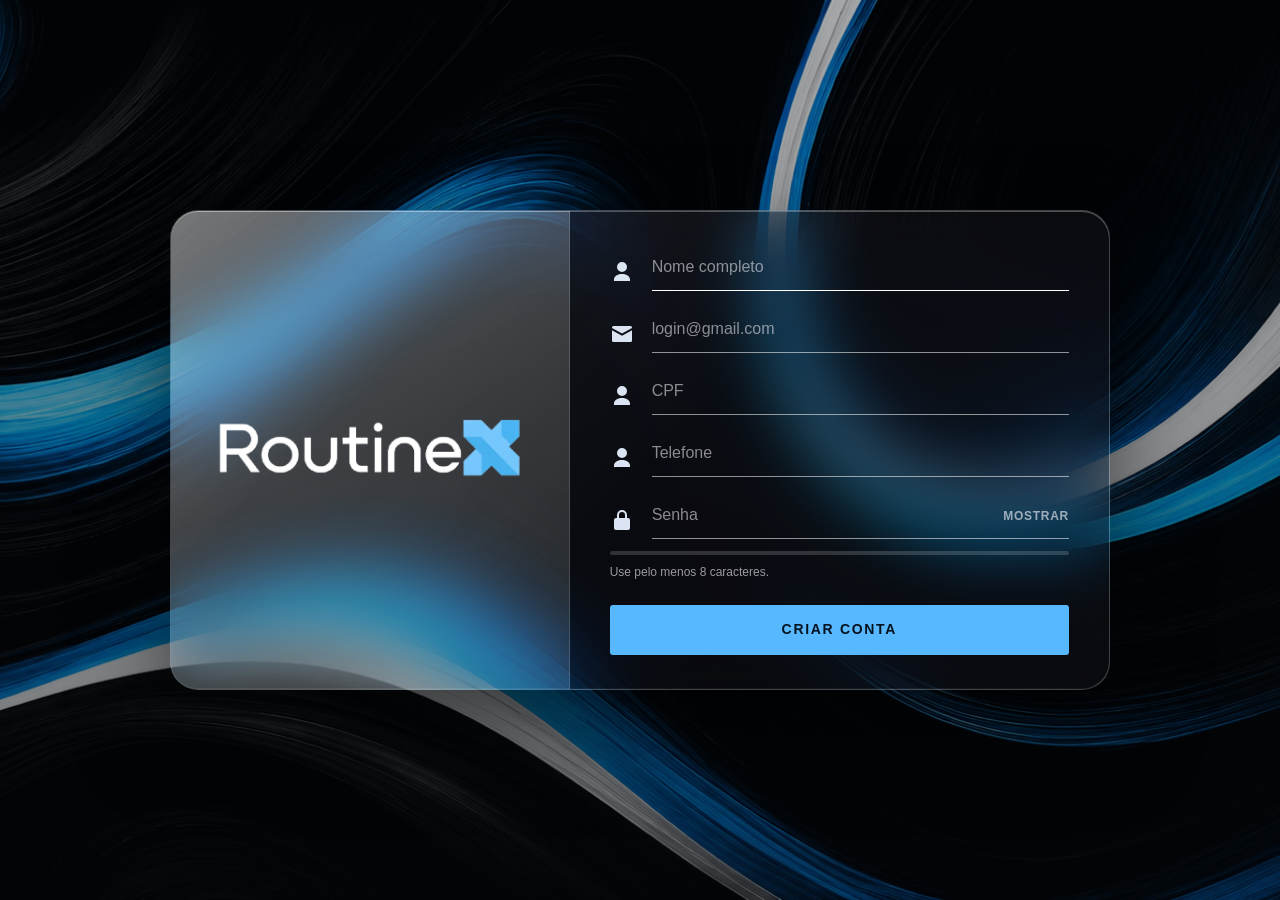
<file: index.html>
<!doctype html>
<html lang="pt-BR" data-theme="dark">
  <head>
    <meta charset="UTF-8" />
    <meta name="viewport" content="width=device-width, initial-scale=1" />
    <meta name="color-scheme" content="dark" />
    <meta name="theme-color" content="#0B0D0C" />
    <meta
      name="description"
      content="RoutineX — sua rotina, tarefas e calendário em um só lugar."
    />
    <title>Dashboard · RoutineX</title>

    <!-- Ícone da aba do navegador. -->
    <link rel="icon" type="image/png" href="./assets/images/LogoNav.png" />
    <link rel="apple-touch-icon" href="./assets/images/LogoNav.png" />

    <!-- Aplica o tema salvo antes da primeira pintura (evita o flash claro). -->
    <script>
      try {
        var read = function (key) {
          return JSON.parse(
            localStorage.getItem("routinex:v2:" + key) ||
              localStorage.getItem("nexora:v2:" + key) ||
              "null"
          );
        };
        var session = read("session");
        var slot = session && session.userId ? session.userId : "guest";
        var saved = read("u:" + slot);
        var theme = (saved && saved.settings && saved.settings.theme) || "dark";
        if (theme === "system") {
          theme = matchMedia("(prefers-color-scheme: light)").matches ? "light" : "dark";
        }
        document.documentElement.dataset.theme = theme;
        document.documentElement.style.colorScheme = theme;
      } catch (error) {
        /* localStorage bloqueado: segue com o tema padrão do HTML. */
      }
    </script>

    <link rel="stylesheet" href="./css/global.css" />
    <link rel="stylesheet" href="./css/layout.css" />
    <link rel="stylesheet" href="./css/components.css" />
    <link rel="stylesheet" href="./css/dashboard.css" />
    <link rel="stylesheet" href="./css/responsive.css" />
  </head>

  <body data-page="dashboard" data-root="./">
    <a class="skip-link" href="#main">Pular para o conteúdo</a>

    <div class="app">
      <!-- sidebar montada por js/ui/shell.js -->
      <div id="shell-sidebar"></div>

      <div class="app__main">
        <!-- topbar montada por js/ui/shell.js -->
        <div id="shell-topbar"></div>

        <main id="main" class="content">
          <!-- Um cartão só envolve a tela inteira: saudação, resumo e grade
               alinham dentro dele, em vez de flutuarem soltos. -->
          <section class="page-panel dash-panel">
          <!-- ===== Saudação + relógio ===== -->
          <section class="hero" aria-labelledby="hero-greeting">
            <div>
              <h1 class="hero__greeting" id="hero-greeting" data-greeting>
                Olá
              </h1>
              <p class="hero__date" data-date>Carregando a data…</p>
            </div>

            <div>
              <p class="clock num" data-clock aria-live="off">--:--</p>
              <p class="eyebrow clock__label">Horário local</p>
            </div>
          </section>

          <!-- ===== Resumo do dia (vinha da antiga tela "Hoje") ===== -->
          <section class="dash-stats" aria-label="Resumo de hoje">
            <div class="dash-stat">
              <p class="dash-stat__label">Atividades</p>
              <p class="dash-stat__value num" data-stat="total">0</p>
            </div>
            <div class="dash-stat">
              <p class="dash-stat__label">Concluídos</p>
              <p class="dash-stat__value num" data-stat="done">0</p>
            </div>
            <div class="dash-stat">
              <p class="dash-stat__label">Tempo planejado</p>
              <p class="dash-stat__value num" data-stat="planned">0h</p>
            </div>
            <div class="dash-stat">
              <p class="dash-stat__label">Conclusão</p>
              <p class="dash-stat__value num" data-stat="rate">0%</p>
            </div>
          </section>

          <!-- ===== Grade principal ===== -->
          <div class="dash">
            <!-- A seguir: agora / próxima atividade -->
            <section
              class="focus-card dash__cell dash__cell--focus"
              data-state="empty"
              id="focus-card"
              aria-labelledby="focus-label"
            >
              <div class="focus-card__head">
                <p class="eyebrow" id="focus-label">A seguir</p>
              </div>

              <div class="empty" data-empty="focus">
                <span class="empty__icon" aria-hidden="true">
                  <svg
                    viewBox="0 0 24 24"
                    fill="none"
                    stroke="currentColor"
                    stroke-width="1.6"
                    stroke-linecap="round"
                  >
                    <circle cx="12" cy="12" r="9" />
                    <path d="M12 7v5l3 2" />
                  </svg>
                </span>
                <p class="empty__title">Nada programado ainda</p>
                <p class="empty__text">
                  Assim que existir uma atividade, ela aparece aqui com o tempo
                  restante e o progresso ao vivo.
                </p>
              </div>
            </section>

            <!-- Progresso do dia, com a rosca no centro da tela -->
            <section
              class="card dash__cell dash__cell--progress day-progress"
              aria-labelledby="progress-label"
            >
              <div class="card__head">
                <p class="eyebrow" id="progress-label">Progresso do dia</p>
              </div>

              <div class="day-progress__chart" id="day-donut"></div>

              <p class="day-progress__caption" data-progress-caption>
                Nenhuma atividade programada para hoje
              </p>

              <div class="stat-row">
                <div class="stat">
                  <p class="stat__value" data-stat="pending">0</p>
                  <p class="stat__label">Em aberto</p>
                </div>
                <div class="stat">
                  <p class="stat__value" data-stat="streak">0 dias</p>
                  <p class="stat__label">Sequência atual</p>
                </div>
              </div>
            </section>

            <!-- Bloco de notas -->
            <section
              class="card dash__cell dash__cell--notes notes-card"
              aria-labelledby="notes-label"
            >
              <div class="card__head">
                <p class="eyebrow" id="notes-label">Anotações</p>
                <span class="notes-card__status" data-notes-status role="status"
                ></span>
              </div>

              <textarea
                class="textarea notes-card__field"
                id="dash-notes"
                data-notes
                aria-labelledby="notes-label"
                placeholder="Um lembrete, uma ideia solta, o que não pode escapar hoje…"
              ></textarea>
            </section>

            <!-- Agenda do dia -->
            <section
              class="card dash__cell dash__cell--agenda"
              aria-labelledby="agenda-label"
            >
              <div class="card__head">
                <p class="eyebrow" id="agenda-label">Agenda de hoje</p>
                <a class="btn btn--quiet btn--sm" href="./pages/calendar.html?view=day"
                  >Ver no calendário</a
                >
              </div>

              <div class="timeline" id="day-timeline">
                <div class="empty" data-empty="agenda">
                  <span class="empty__icon" aria-hidden="true">
                    <svg
                      viewBox="0 0 24 24"
                      fill="none"
                      stroke="currentColor"
                      stroke-width="1.6"
                      stroke-linecap="round"
                    >
                      <rect x="3" y="5" width="18" height="16" rx="3" />
                      <path d="M3 10h18M8 3v4M16 3v4" />
                    </svg>
                  </span>
                  <p class="empty__title">Nenhuma atividade hoje</p>
                  <p class="empty__text">
                    Organize seu dia criando a primeira atividade.
                  </p>
                  <button
                    class="btn btn--primary"
                    type="button"
                    data-action="new-activity"
                  >
                    Nova atividade
                  </button>
                </div>
              </div>
            </section>

            <!-- Tarefas pendentes -->
            <section
              class="card dash__cell dash__cell--tasks"
              aria-labelledby="tasks-label"
            >
              <div class="card__head">
                <p class="eyebrow" id="tasks-label">Tarefas pendentes</p>
                <a class="btn btn--quiet btn--sm" href="./pages/tasks.html"
                  >Ver todas</a
                >
              </div>

              <div id="dash-tasks">
                <div class="empty" data-empty="tasks">
                  <span class="empty__icon" aria-hidden="true">
                    <svg
                      viewBox="0 0 24 24"
                      fill="none"
                      stroke="currentColor"
                      stroke-width="1.6"
                      stroke-linecap="round"
                      stroke-linejoin="round"
                    >
                      <path d="M4 7l2.5 2.5L11 5" />
                      <path d="M4 17l2.5 2.5L11 15" />
                      <path d="M14 8h6M14 18h6" />
                    </svg>
                  </span>
                  <p class="empty__title">Lista limpa</p>
                  <p class="empty__text">
                    Suas tarefas em aberto aparecem aqui, das mais urgentes para
                    as menos urgentes.
                  </p>
                </div>
              </div>
            </section>
          </div>
          </section>
        </main>
      </div>
    </div>

    <div
      id="toast-region"
      class="toasts"
      role="status"
      aria-live="polite"
    ></div>

    <script type="module" src="./js/app.js"></script>
  </body>
</html>
</file>
<file: css/global.css>
/* =========================================================
   RoutineX — global.css
   Tokens de design, reset e componentes de base
   ========================================================= */

:root {
  color-scheme: dark;

  /* Superfícies */
  --bg: #0b0d0c;
  --surface: #111412;
  --surface-2: #171a18;
  --surface-3: #1d211e;
  --border: #242925;
  --border-strong: #313730;

  /* Texto */
  --text: #f5f7f5;
  --text-2: #929892;
  --text-3: #6a706a;

  /* Acento — azul claro. Toda a interface puxa daqui: mudar estes
     cinco valores muda a cor do sistema inteiro. */
  --accent: #57b8ff;
  --accent-dark: #2e9bea;
  --accent-ink: #04131f;
  --accent-soft: rgba(87, 184, 255, 0.12);
  --accent-line: rgba(87, 184, 255, 0.32);
  --accent-rgb: 87, 184, 255;

  /* Semânticos */
  --danger: #ff5f57;
  --danger-soft: rgba(255, 95, 87, 0.12);
  --warning: #ffc24b;
  --info: #8ab4f8;

  /* Cores de categoria (paleta padrão) */
  --c-green: #b6f000;
  --c-blue: #59a5ff;
  --c-purple: #a78bfa;
  --c-yellow: #ffc24b;
  --c-red: #ff5f57;
  --c-orange: #ff9d47;
  --c-pink: #f472b6;
  --c-cyan: #38d9d9;

  /* Raios */
  --r-xs: 6px;
  --r-sm: 10px;
  --r-md: 14px;
  --r-lg: 18px;
  --r-full: 999px;

  /* Espaçamento */
  --sp-1: 4px;
  --sp-2: 8px;
  --sp-3: 12px;
  --sp-4: 16px;
  --sp-5: 20px;
  --sp-6: 24px;
  --sp-7: 32px;
  --sp-8: 40px;
  --sp-9: 56px;

  /* Superfícies compostas */
  --topbar-bg: rgba(11, 13, 12, 0.82);
  --surface-sunken: rgba(0, 0, 0, 0.18);
  --scrim: rgba(0, 0, 0, 0.6);

  /* Layout */
  --sidebar-w: 252px;
  --topbar-h: 88px;
  --topbar-control-h: 40px;
  --tabbar-h: 58px;
  --content-max: 1200px;

  /* Elevação */
  --shadow-1: 0 1px 2px rgba(0, 0, 0, 0.4);
  --shadow-2: 0 24px 48px -24px rgba(0, 0, 0, 0.8);

  /* Movimento */
  --t-fast: 120ms cubic-bezier(0.4, 0, 0.2, 1);
  --t: 180ms cubic-bezier(0.4, 0, 0.2, 1);

  /* Tipografia */
  --font-sans: "Inter", -apple-system, BlinkMacSystemFont, "Segoe UI", Roboto,
    "Helvetica Neue", Arial, sans-serif;
  --font-mono: ui-monospace, "SF Mono", "JetBrains Mono", "Roboto Mono", Menlo,
    Consolas, monospace;
}

/* ---------- Tema claro ----------
   O tema fica em <html data-theme="light|dark">. A opção "system"
   das Configurações resolve para um dos dois antes de pintar a tela,
   então aqui só existem dois conjuntos de tokens.
*/

:root[data-theme="light"] {
  color-scheme: light;

  --bg: #f6f7f5;
  --surface: #ffffff;
  --surface-2: #f2f4f0;
  --surface-3: #e8ebe4;
  --border: #e0e4dc;
  --border-strong: #cbd1c4;

  --text: #14171a;
  --text-2: #5a6159;
  --text-3: #858c83;

  --accent: #1a86d9;
  --accent-dark: #136aad;
  --accent-ink: #ffffff;
  --accent-soft: rgba(26, 134, 217, 0.12);
  --accent-line: rgba(26, 134, 217, 0.42);
  --accent-rgb: 26, 134, 217;

  --danger: #d93a30;
  --danger-soft: rgba(217, 58, 48, 0.12);
  --warning: #b57500;
  --info: #2b6fd4;

  --c-green: #6f9400;
  --c-blue: #2b6fd4;
  --c-purple: #7c5cf0;
  --c-yellow: #b57500;
  --c-red: #d93a30;
  --c-orange: #cc6a10;
  --c-pink: #d2418c;
  --c-cyan: #0f8f8f;

  --topbar-bg: rgba(246, 247, 245, 0.86);
  --surface-sunken: rgba(0, 0, 0, 0.035);
  --scrim: rgba(20, 23, 26, 0.42);

  --shadow-1: 0 1px 2px rgba(20, 23, 26, 0.08);
  --shadow-2: 0 24px 48px -24px rgba(20, 23, 26, 0.28);
}

/* ---------- Reset ---------- */

/* Um componente com display próprio (grid, flex…) vence o `display: none`
   que o navegador dá ao atributo `hidden`. Sem esta regra, esconder algo
   pelo HTML simplesmente não funciona — já custou uma barra de erro vazia
   e um ícone de relógio aparecendo por cima da logo. */
[hidden] {
  display: none !important;
}

*,
*::before,
*::after {
  box-sizing: border-box;
}

* {
  margin: 0;
  padding: 0;
}

html {
  -webkit-text-size-adjust: 100%;
}

body {
  min-height: 100vh;
  background: var(--bg);
  color: var(--text);
  font-family: var(--font-sans);
  font-size: 15px;
  line-height: 1.55;
  font-feature-settings: "cv11", "ss01";
  -webkit-font-smoothing: antialiased;
  text-rendering: optimizeLegibility;
}

img,
svg {
  display: block;
  max-width: 100%;
}

button,
input,
select,
textarea {
  font: inherit;
  color: inherit;
}

button {
  background: none;
  border: none;
  cursor: pointer;
}

a {
  color: inherit;
  text-decoration: none;
}

ul,
ol {
  list-style: none;
}

/* ---------- Tipografia ---------- */

h1,
h2,
h3,
h4 {
  font-weight: 600;
  line-height: 1.2;
  letter-spacing: -0.02em;
}

h1 {
  font-size: 1.75rem;
}
h2 {
  font-size: 1.25rem;
}
h3 {
  font-size: 1rem;
}

.eyebrow {
  font-size: 0.6875rem;
  font-weight: 600;
  letter-spacing: 0.14em;
  text-transform: uppercase;
  color: var(--text-3);
}

.muted {
  color: var(--text-2);
}

.num {
  font-family: var(--font-mono);
  font-variant-numeric: tabular-nums;
  letter-spacing: -0.02em;
}

/* ---------- Acessibilidade ---------- */

:focus-visible {
  outline: 2px solid var(--accent);
  outline-offset: 2px;
  border-radius: var(--r-xs);
}

.skip-link {
  position: absolute;
  top: var(--sp-3);
  left: var(--sp-3);
  z-index: 200;
  padding: var(--sp-2) var(--sp-4);
  border-radius: var(--r-sm);
  background: var(--accent);
  color: var(--accent-ink);
  font-weight: 600;
  transform: translateY(-200%);
  transition: transform var(--t);
}

.skip-link:focus {
  transform: translateY(0);
}

.sr-only {
  position: absolute;
  width: 1px;
  height: 1px;
  padding: 0;
  overflow: hidden;
  clip: rect(0, 0, 0, 0);
  white-space: nowrap;
  border: 0;
}

@media (prefers-reduced-motion: reduce) {
  *,
  *::before,
  *::after {
    animation-duration: 0.01ms !important;
    animation-iteration-count: 1 !important;
    transition-duration: 0.01ms !important;
    scroll-behavior: auto !important;
  }
}

/* ---------- Scrollbar ---------- */

* {
  scrollbar-width: thin;
  scrollbar-color: var(--border-strong) transparent;
}

*::-webkit-scrollbar {
  width: 10px;
  height: 10px;
}

*::-webkit-scrollbar-thumb {
  background: var(--border-strong);
  border: 3px solid transparent;
  border-radius: var(--r-full);
  background-clip: content-box;
}

*::-webkit-scrollbar-thumb:hover {
  background: #3d443c;
  background-clip: content-box;
}

/* ---------- Card ---------- */

.card {
  background: var(--surface);
  border: 1px solid var(--border);
  border-radius: var(--r-md);
  padding: var(--sp-5);
}

.card--flush {
  padding: 0;
  overflow: hidden;
}

/* Painel de página: um cartão só envolvendo a tela inteira, em vez de
   vários cartões soltos — usado quando o conteúdo já forma sua própria
   grade interna (dashboard, estatísticas). Sem padding próprio: quem
   usa define o respiro conforme a grade de dentro. */
.page-panel {
  background: var(--surface);
  border: 1px solid var(--border);
  border-radius: var(--r-lg);
}

.card__head {
  display: flex;
  align-items: center;
  justify-content: space-between;
  gap: var(--sp-3);
  margin-bottom: var(--sp-4);
}

/* ---------- Botões ---------- */

.btn {
  display: inline-flex;
  align-items: center;
  justify-content: center;
  gap: var(--sp-2);
  height: 38px;
  padding: 0 var(--sp-4);
  border: 1px solid transparent;
  border-radius: var(--r-sm);
  font-size: 0.875rem;
  font-weight: 550;
  white-space: nowrap;
  transition: background var(--t-fast), border-color var(--t-fast),
    color var(--t-fast), transform var(--t-fast);
}

.btn:active {
  transform: translateY(1px);
}

.btn svg {
  width: 16px;
  height: 16px;
  flex: none;
}

.btn--primary {
  background: var(--accent);
  color: var(--accent-ink);
  font-weight: 600;
}

.btn--primary:hover {
  background: var(--accent-dark);
}

.btn--ghost {
  background: var(--surface-2);
  border-color: var(--border);
  color: var(--text);
}

.btn--ghost:hover {
  background: var(--surface-3);
  border-color: var(--border-strong);
}

.btn--quiet {
  color: var(--text-2);
}

.btn--quiet:hover {
  background: var(--surface-2);
  color: var(--text);
}

.btn--danger {
  background: var(--danger-soft);
  color: var(--danger);
}

.btn--danger:hover {
  background: rgba(255, 95, 87, 0.2);
}

.btn--icon {
  width: 38px;
  padding: 0;
}

.btn--sm {
  height: 32px;
  padding: 0 var(--sp-3);
  font-size: 0.8125rem;
}

/* ---------- Formulários ---------- */

.field {
  display: flex;
  flex-direction: column;
  gap: var(--sp-2);
}

.field > label {
  font-size: 0.8125rem;
  font-weight: 500;
  color: var(--text-2);
}

.input,
.select,
.textarea {
  width: 100%;
  min-height: 40px;
  padding: var(--sp-2) var(--sp-3);
  background: var(--surface-2);
  border: 1px solid var(--border);
  border-radius: var(--r-sm);
  color: var(--text);
  font-size: 0.9375rem;
  transition: border-color var(--t-fast), background var(--t-fast);
}

.input::placeholder,
.textarea::placeholder {
  color: var(--text-3);
}

.input:hover,
.select:hover,
.textarea:hover {
  border-color: var(--border-strong);
}

.input:focus,
.select:focus,
.textarea:focus {
  outline: none;
  border-color: var(--accent-line);
  background: var(--surface-3);
}

.textarea {
  min-height: 88px;
  resize: vertical;
}

.select {
  appearance: none;
  padding-right: var(--sp-7);
  background-image: linear-gradient(45deg, transparent 50%, var(--text-2) 50%),
    linear-gradient(135deg, var(--text-2) 50%, transparent 50%);
  background-position: calc(100% - 18px) 18px, calc(100% - 13px) 18px;
  background-size: 5px 5px, 5px 5px;
  background-repeat: no-repeat;
}

/* A lista que o navegador abre é desenhada pelo sistema, e ela herda o
   fundo do <select>. Onde esse fundo é transparente, o sistema cai no
   branco padrão e a letra clara some. Por isso a opção declara as duas
   cores por conta própria. */
.select option,
.select optgroup {
  background-color: var(--surface-2);
  color: var(--text);
}

/* ---------- Chips e badges ---------- */

.chip {
  display: inline-flex;
  align-items: center;
  gap: var(--sp-2);
  height: 30px;
  padding: 0 var(--sp-3);
  background: var(--surface-2);
  border: 1px solid var(--border);
  border-radius: var(--r-full);
  font-size: 0.8125rem;
  color: var(--text-2);
  transition: background var(--t-fast), color var(--t-fast),
    border-color var(--t-fast);
}

.chip:hover {
  color: var(--text);
  border-color: var(--border-strong);
}

.chip[aria-pressed="true"],
.chip.is-active {
  background: var(--accent-soft);
  border-color: var(--accent-line);
  color: var(--accent);
}

.dot {
  width: 8px;
  height: 8px;
  flex: none;
  border-radius: 50%;
  background: var(--accent);
}

.badge {
  display: inline-flex;
  align-items: center;
  height: 22px;
  padding: 0 var(--sp-2);
  border-radius: var(--r-xs);
  background: var(--surface-3);
  color: var(--text-2);
  font-size: 0.75rem;
  font-weight: 500;
}

/* ---------- Barra de progresso ---------- */

.progress {
  height: 6px;
  border-radius: var(--r-full);
  background: var(--surface-3);
  overflow: hidden;
}

.progress__bar {
  height: 100%;
  width: 0;
  border-radius: inherit;
  background: var(--accent);
  transition: width 400ms cubic-bezier(0.4, 0, 0.2, 1);
}

/* ---------- Estado vazio ---------- */

.empty {
  display: flex;
  flex-direction: column;
  align-items: center;
  justify-content: center;
  gap: var(--sp-3);
  padding: var(--sp-8) var(--sp-5);
  text-align: center;
}

.empty__icon {
  display: grid;
  place-items: center;
  width: 44px;
  height: 44px;
  border: 1px solid var(--border);
  border-radius: var(--r-md);
  background: var(--surface-2);
  color: var(--text-3);
}

.empty__icon svg {
  width: 20px;
  height: 20px;
}

.empty__title {
  font-size: 0.9375rem;
  font-weight: 600;
}

.empty__text {
  max-width: 34ch;
  font-size: 0.875rem;
  color: var(--text-2);
}

.empty .btn {
  margin-top: var(--sp-2);
}

/* ---------- Divisor ---------- */

.rule {
  height: 1px;
  background: var(--border);
  border: 0;
}
</file>
<file: css/layout.css>
/* =========================================================
   RoutineX — layout.css
   Estrutura do app: sidebar, topbar, conteúdo, drawer, toasts

   Escrito mobile first: o padrão é a tela pequena — uma coluna,
   sidebar como gaveta e navegação na barra inferior. As versões
   maiores entram por min-width, em responsive.css.
   ========================================================= */

.app {
  display: grid;
  grid-template-columns: minmax(0, 1fr);
  min-height: 100dvh;
}

/* ---------- Sidebar (gaveta no celular) ---------- */

/* Vidro líquido, flutuando com respiro em volta — nunca colada nos
   cantos da tela. Mesma receita do modal (blur + saturação + brilho
   especular na quina), só que presa ao viewport em vez de centralizada. */
.sidebar {
  position: fixed;
  top: var(--sp-3);
  left: var(--sp-3);
  bottom: var(--sp-3);
  z-index: 50;
  display: flex;
  flex-direction: column;
  width: min(86vw, 300px);
  height: auto;
  padding: calc(var(--sp-5) + env(safe-area-inset-top)) var(--sp-4) var(--sp-5);
  overflow-y: auto;
  background: color-mix(in srgb, var(--surface) 68%, transparent);
  border: 1px solid var(--border-strong);
  border-radius: var(--r-lg);
  -webkit-backdrop-filter: blur(28px) saturate(180%);
  backdrop-filter: blur(28px) saturate(180%);
  transform: translateX(-110%);
  transition: transform var(--t);
  box-shadow: var(--shadow-2), inset 0 1px 0 rgba(255, 255, 255, 0.14);
}

@supports not ((backdrop-filter: blur(1px)) or (-webkit-backdrop-filter: blur(1px))) {
  .sidebar {
    background: color-mix(in srgb, var(--surface) 96%, transparent);
  }
}

.sidebar[data-open="true"] {
  transform: translateX(0);
}

.brand__mark {
  display: grid;
  place-items: center;
  width: var(--brand-size, 56px);
  height: var(--brand-size, 56px);
  flex: none;
  overflow: hidden;
  border: 1px solid transparent;
  border-radius: var(--r-md);
  background: var(--accent);
  color: var(--accent-ink);
  transition: border-color var(--t), transform var(--t);
}

/* Slot da logo: o arquivo de LOGO_FILE assume o quadro. A altura vem de
   --brand-size e a largura acompanha a proporção, então logos deitadas
   (como uma marca 3:2) aparecem inteiras, sem corte nem deformação. */
.brand__logo {
  height: var(--brand-size, 56px);
  width: auto;
  max-width: 100%;
  border-radius: inherit;
  object-fit: contain;
}

.brand__glyph {
  display: grid;
  place-items: center;
}

/* Com imagem própria, quem manda no formato é a logo: o quadro colorido
   sai da frente e o PNG (de fundo transparente) assenta direto na
   superfície, seja ela clara ou escura. */
.brand__mark:has(.brand__logo:not([hidden])) {
  width: auto;
  max-width: 100%;
  height: auto;
  background: transparent;
  border-radius: 0;
}

.nav {
  display: flex;
  flex-direction: column;
  gap: 2px;
}

.nav__label {
  padding: 0 var(--sp-2);
  margin-bottom: var(--sp-2);
}

.nav__link {
  position: relative;
  display: flex;
  align-items: center;
  gap: var(--sp-3);
  height: 40px;
  padding: 0 var(--sp-3);
  border-radius: var(--r-sm);
  font-size: 0.9375rem;
  color: var(--text-2);
  transition: background var(--t-fast), color var(--t-fast);
}

.nav__link svg {
  width: 18px;
  height: 18px;
  flex: none;
  opacity: 0.85;
}

.nav__link:hover {
  background: var(--surface-2);
  color: var(--text);
}

.nav__link[aria-current="page"] {
  background: var(--surface-2);
  color: var(--text);
  font-weight: 550;
}

.nav__link[aria-current="page"]::before {
  content: "";
  position: absolute;
  left: calc(var(--sp-4) * -1 - 1px);
  top: 50%;
  width: 2px;
  height: 18px;
  border-radius: 0 2px 2px 0;
  background: var(--accent);
  transform: translateY(-50%);
}

.nav__link[aria-current="page"] svg {
  color: var(--accent);
  opacity: 1;
}

.sidebar__foot {
  margin-top: auto;
  padding-top: var(--sp-4);
  border-top: 1px solid var(--border);
}

.sidebar__meta {
  display: flex;
  align-items: center;
  justify-content: space-between;
  gap: var(--sp-2);
  padding: var(--sp-2) var(--sp-3) 0;
  font-size: 0.75rem;
  color: var(--text-3);
}

.theme-pill {
  display: inline-flex;
  align-items: center;
  gap: 6px;
  height: 24px;
  padding: 0 var(--sp-2);
  border: 1px solid var(--border);
  border-radius: var(--r-full);
  font-family: var(--font-mono);
  font-size: 0.625rem;
  letter-spacing: 0.1em;
  text-transform: uppercase;
  color: var(--text-2);
}

/* ---------- Coluna principal ---------- */

.app__main {
  display: flex;
  flex-direction: column;
  min-width: 0;
}

/* ---------- Topbar ---------- */

/* Três trilhas: grupo da esquerda, marca no centro exato, grupo da
   direita — cada lado pode crescer ou encolher sem empurrar a logo
   para fora do meio (o que um `flex` simples com um spacer não garante). */
.topbar {
  position: sticky;
  top: 0;
  z-index: 30;
  display: grid;
  grid-template-columns: 1fr auto 1fr;
  align-items: center;
  gap: var(--sp-2);
  height: var(--topbar-h);
  padding: 0 var(--sp-4);
  padding-top: env(safe-area-inset-top);
  background: var(--topbar-bg);
  backdrop-filter: blur(12px);
}

.topbar__start,
.topbar__end {
  display: flex;
  align-items: center;
  gap: var(--sp-2);
  min-width: 0;
}

.topbar__end {
  justify-content: flex-end;
}

.topbar__brand {
  display: flex;
  align-items: center;
  justify-self: center;
  color: inherit;
  text-decoration: none;
}

.topbar__brand:hover .brand__mark {
  border-color: var(--accent-line);
  transform: translateY(-1px);
}

.topbar__brand:focus-visible {
  outline: 2px solid var(--accent);
  outline-offset: 4px;
  border-radius: var(--r-md);
}

.topbar__spacer {
  flex: 1;
}

/* No celular a busca é um botão; o campo aparece a partir de 900px. */
.topbar__burger,
.topbar__search-btn {
  display: inline-flex;
}

.search {
  display: none;
  position: relative;
  width: min(320px, 34vw);
}

/* Pílula, não caixa: mesma altura do botão "Nova atividade" ao lado,
   pra que os dois controles do header fiquem no mesmo eixo. */
.search .input {
  height: var(--topbar-control-h, 40px);
  min-height: var(--topbar-control-h, 40px);
  padding-left: 40px;
  background: var(--surface-2);
  border-color: var(--border);
  border-radius: var(--r-full);
  font-size: 0.875rem;
  cursor: pointer;
  transition: border-color var(--t-fast), background var(--t-fast);
}

.search .input:hover {
  background: var(--surface-3);
  border-color: var(--border-strong);
}

.search .input:focus {
  background: var(--surface-3);
}

.search svg {
  position: absolute;
  top: 50%;
  left: var(--sp-4);
  width: 15px;
  height: 15px;
  color: var(--text-3);
  transform: translateY(-50%);
  pointer-events: none;
}

/* ---------- Conteúdo ---------- */

.content {
  width: 100%;
  max-width: var(--content-max);
  margin: 0 auto;
  /* O respiro final acomoda a barra de navegação inferior do celular. */
  padding: var(--sp-5) var(--sp-4)
    calc(var(--sp-9) + var(--tabbar-h) + env(safe-area-inset-bottom));
}

.page-head {
  display: flex;
  flex-direction: column;
  align-items: flex-start;
  gap: var(--sp-3);
  margin-bottom: var(--sp-5);
}

.page-head__title {
  margin-top: var(--sp-1);
}

.page-head__sub {
  margin-top: var(--sp-2);
  font-size: 0.9375rem;
  color: var(--text-2);
}

.toolbar {
  display: flex;
  align-items: center;
  gap: var(--sp-2);
  flex-wrap: wrap;
  margin-bottom: var(--sp-5);
}

/* ---------- Drawer (mobile) ---------- */

.scrim {
  position: fixed;
  inset: 0;
  z-index: 40;
  background: var(--scrim);
  opacity: 0;
  visibility: hidden;
  transition: opacity var(--t), visibility var(--t);
}

.scrim[data-open="true"] {
  opacity: 1;
  visibility: visible;
}

body[data-drawer="open"] {
  overflow: hidden;
}

/* ---------- Toasts ---------- */

.toasts {
  position: fixed;
  right: var(--sp-5);
  bottom: var(--sp-5);
  z-index: 90;
  display: flex;
  flex-direction: column;
  gap: var(--sp-2);
  width: min(340px, calc(100vw - 32px));
  pointer-events: none;
}

.toast {
  display: flex;
  align-items: flex-start;
  gap: var(--sp-3);
  padding: var(--sp-3) var(--sp-4);
  background: var(--surface-2);
  border: 1px solid var(--border-strong);
  border-radius: var(--r-md);
  box-shadow: var(--shadow-2);
  font-size: 0.875rem;
  pointer-events: auto;
  animation: toast-in 220ms cubic-bezier(0.2, 0.8, 0.2, 1);
}

.toast[data-closing="true"] {
  animation: toast-out 160ms ease-in forwards;
}

.toast__icon {
  display: grid;
  place-items: center;
  width: 18px;
  height: 18px;
  margin-top: 2px;
  flex: none;
  color: var(--accent);
}

.toast__icon svg {
  width: 16px;
  height: 16px;
}

.toast--error .toast__icon {
  color: var(--danger);
}

.toast--warning .toast__icon {
  color: var(--warning);
}

@keyframes toast-in {
  from {
    opacity: 0;
    transform: translateY(10px) scale(0.98);
  }
}

@keyframes toast-out {
  to {
    opacity: 0;
    transform: translateY(6px);
  }
}


/* ---------- Barra de navegação inferior (celular) ----------
   O polegar alcança o rodapé, não o topo. As cinco telas mais
   usadas ficam aqui; o resto continua na gaveta lateral.
*/

.tabbar {
  position: fixed;
  right: 0;
  bottom: 0;
  left: 0;
  z-index: 40;
  display: grid;
  grid-auto-flow: column;
  grid-auto-columns: 1fr;
  align-items: stretch;
  height: calc(var(--tabbar-h) + env(safe-area-inset-bottom));
  padding-bottom: env(safe-area-inset-bottom);
  background: var(--topbar-bg);
  backdrop-filter: blur(12px);
  border-top: 1px solid var(--border);
}

.tabbar__link {
  display: flex;
  flex-direction: column;
  align-items: center;
  justify-content: center;
  gap: 3px;
  min-height: 44px;
  padding: var(--sp-1);
  font-size: 0.625rem;
  color: var(--text-3);
  text-decoration: none;
  background: none;
  border: 0;
  cursor: pointer;
}

.tabbar__link svg {
  width: 20px;
  height: 20px;
}

.tabbar__link[aria-current="page"] {
  color: var(--accent);
}

.tabbar__link--action {
  color: var(--accent-ink);
}

.tabbar__link--action span:first-child {
  display: grid;
  place-items: center;
  width: 38px;
  height: 30px;
  color: var(--accent-ink);
  background: var(--accent);
  border-radius: var(--r-sm);
}

.tabbar__link--action {
  color: var(--text-2);
}
</file>
<file: css/components.css>
/* =========================================================
   RoutineX — components.css
   Componentes compartilhados por todas as telas:
   modal, formulários, switch, busca global, listas e menus.
   ========================================================= */

/* ---------- Modal ---------- */

.modal {
  position: fixed;
  inset: 0;
  z-index: 80;
  display: grid;
  place-items: center;
  padding: var(--sp-5);
  background: rgba(0, 0, 0, 0.62);
  backdrop-filter: blur(3px);
  animation: modal-fade var(--t) ease-out;
}

.modal[data-closing="true"] {
  animation: modal-fade var(--t-fast) ease-in reverse forwards;
}

.modal__panel {
  display: flex;
  flex-direction: column;
  width: min(560px, 100%);
  max-height: min(86vh, 780px);
  background: var(--surface);
  border: 1px solid var(--border-strong);
  border-radius: var(--r-lg);
  box-shadow: var(--shadow-2);
  animation: modal-rise 220ms cubic-bezier(0.2, 0.8, 0.2, 1);
}

.modal__panel--wide {
  width: min(720px, 100%);
}

.modal[data-closing="true"] .modal__panel {
  animation: none;
}

.modal__head {
  display: flex;
  align-items: flex-start;
  justify-content: space-between;
  gap: var(--sp-4);
  padding: var(--sp-5) var(--sp-5) var(--sp-4);
  border-bottom: 1px solid var(--border);
}

.modal__head-main {
  display: flex;
  align-items: flex-start;
  gap: var(--sp-3);
  min-width: 0;
}

/* Título no meio do cartão: o botão de fechar sai do fluxo e vai para a
   quina, senão ele empurraria o texto para a esquerda do centro. */
.modal__head--centered {
  position: relative;
  justify-content: center;
}

.modal__head--centered .modal__head-main {
  flex: 1;
  justify-content: center;
  text-align: center;
}

.modal__head--centered > .icon-btn {
  position: absolute;
  top: var(--sp-4);
  right: var(--sp-4);
}

.modal__head-text {
  min-width: 0;
}

.modal__title {
  font-size: 1.0625rem;
  font-weight: 600;
  letter-spacing: -0.02em;
}

.modal__sub {
  margin-top: var(--sp-1);
  font-size: 0.8125rem;
  color: var(--text-2);
}

/* ---------- Identidade por tipo (rotina / atividade / tarefa) ----------
   Um `tone` em openModal() colore o ícone do título, a linha de foco dos
   campos e o botão principal — o suficiente para reconhecer de relance
   qual cadastro está aberto, sem reinventar o modal para cada um. */
.modal__panel[data-tone="activity"] {
  --modal-accent: #38d9d9; /* ciano */
  --modal-accent-soft: rgba(56, 217, 217, 0.16);
  --modal-accent-wash: rgba(56, 217, 217, 0.08);
  --modal-accent-ink: #14171a;
}

.modal__panel[data-tone="routine"] {
  --modal-accent: #a78bfa; /* roxo */
  --modal-accent-soft: rgba(167, 139, 250, 0.16);
  --modal-accent-wash: rgba(167, 139, 250, 0.08);
  --modal-accent-ink: #14171a;
}

.modal__panel[data-tone="task"] {
  --modal-accent: var(--accent); /* azul padrão do sistema */
  --modal-accent-soft: var(--accent-soft);
  --modal-accent-wash: rgba(var(--accent-rgb), 0.08);
  --modal-accent-ink: var(--accent-ink);
}

/* Vidro líquido, como o cartão de login: fundo translúcido com
   blur + saturação puxando o que está atrás, brilho especular no
   canto superior e só um traço da cor de cada tipo — o suficiente
   pra diferenciar sem virar uma mancha colorida. */
.modal__panel[data-tone] {
  position: relative;
  isolation: isolate;
  overflow: hidden;
  background:
    radial-gradient(90% 90% at 0% 0%, var(--modal-accent-wash), transparent 45%),
    color-mix(in srgb, var(--surface) 68%, transparent);
  border: 1px solid color-mix(in srgb, var(--modal-accent) 28%, var(--border-strong));
  box-shadow:
    inset 0 1px 0 rgba(255, 255, 255, 0.16),
    inset 0 -1px 0 rgba(0, 0, 0, 0.14),
    0 30px 70px rgba(0, 0, 0, 0.5);
  -webkit-backdrop-filter: blur(28px) saturate(180%);
  backdrop-filter: blur(28px) saturate(180%);
}

/* Brilho especular na quina — o que faz o vidro parecer molhado
   em vez de só embaçado (mesma receita do auth__card). */
.modal__panel[data-tone]::before {
  content: "";
  position: absolute;
  inset: 0;
  z-index: 2;
  pointer-events: none;
  background: linear-gradient(
    135deg,
    rgba(255, 255, 255, 0.22),
    rgba(255, 255, 255, 0.04) 26%,
    transparent 52%
  );
  mix-blend-mode: overlay;
}

@supports not ((backdrop-filter: blur(1px)) or (-webkit-backdrop-filter: blur(1px))) {
  .modal__panel[data-tone] {
    background: color-mix(in srgb, var(--surface) 96%, transparent);
  }
}

.modal__panel[data-tone] .modal__head,
.modal__panel[data-tone] .modal__foot {
  border-color: color-mix(in srgb, var(--modal-accent) 14%, var(--border));
}

.modal__icon {
  display: grid;
  place-items: center;
  flex: none;
  width: 36px;
  height: 36px;
  margin-top: 1px;
  color: var(--modal-accent, var(--accent));
  background: var(--modal-accent-soft, var(--accent-soft));
  border-radius: var(--r-md);
}

.modal__panel[data-tone] .modal__foot .btn--primary {
  background: var(--modal-accent);
  color: var(--modal-accent-ink);
}

.modal__panel[data-tone] .modal__foot .btn--primary:hover {
  filter: brightness(1.08);
}

.modal__body {
  flex: 1;
  min-height: 0;
  overflow-y: auto;
  padding: var(--sp-5);
}

.modal__foot {
  display: flex;
  align-items: center;
  justify-content: flex-end;
  gap: var(--sp-2);
  padding: var(--sp-4) var(--sp-5);
  border-top: 1px solid var(--border);
}

.modal__foot--split {
  justify-content: space-between;
}

@keyframes modal-fade {
  from {
    opacity: 0;
  }
}

@keyframes modal-rise {
  from {
    opacity: 0;
    transform: translateY(12px) scale(0.99);
  }
}

/* ---------- Formulários ---------- */

.form {
  display: flex;
  flex-direction: column;
  gap: var(--sp-4);
}

.form__row {
  display: grid;
  grid-template-columns: repeat(auto-fit, minmax(140px, 1fr));
  gap: var(--sp-4);
}

.form__hint {
  font-size: 0.75rem;
  color: var(--text-3);
}

/* O atributo `hidden` precisa vencer o display do componente —
   sem esta regra, a caixa de erro vazia vira uma barra vermelha
   permanente no topo de todo formulário. */
.form__error[hidden] {
  display: none;
}

.form__error {
  display: flex;
  align-items: center;
  gap: var(--sp-2);
  padding: var(--sp-2) var(--sp-3);
  border: 1px solid rgba(255, 95, 87, 0.32);
  border-radius: var(--r-sm);
  background: var(--danger-soft);
  color: var(--danger);
  font-size: 0.8125rem;
}

.field--invalid .input,
.field--invalid .select,
.field--invalid .textarea {
  border-color: var(--danger);
}

/* ---------- Campos no modelo da tela de login ----------
   Mesma ideia do cartão de entrada (auth__card): ícone à esquerda,
   campo sem caixa — só o traço embaixo — e rótulo escondido quando
   o placeholder já diz o que é. Usado pelos cadastros de atividade,
   rotina e tarefa; a cor vem de --modal-accent (ver tone acima),
   então os três reaproveitam a mesma regra e só mudam de cor. */
.form--underline .field:has(> .input),
.form--underline .field:has(> .select),
.form--underline .field:has(> .textarea) {
  display: grid;
  grid-template-columns: 22px minmax(0, 1fr);
  column-gap: var(--sp-3);
  row-gap: var(--sp-1);
  align-items: center;
}

.form--underline .field:has(> .input) > *,
.form--underline .field:has(> .select) > *,
.form--underline .field:has(> .textarea) > * {
  grid-column: 2;
}

.form--underline .field:has(> .input)::before,
.form--underline .field:has(> .select)::before,
.form--underline .field:has(> .textarea)::before {
  content: "";
  grid-column: 1;
  grid-row: 1 / -1;
  align-self: start;
  margin-top: 9px;
  width: 18px;
  height: 18px;
  background-color: var(--modal-accent, var(--text-3));
  -webkit-mask: url("data:image/svg+xml,%3Csvg%20xmlns%3D%27http%3A%2F%2Fwww.w3.org%2F2000%2Fsvg%27%20viewBox%3D%270%200%2024%2024%27%3E%3Cg%20fill%3D%27none%27%20stroke%3D%27black%27%20stroke-width%3D%271.7%27%20stroke-linecap%3D%27round%27%20stroke-linejoin%3D%27round%27%3E%3Cpath%20d%3D%22M12%203l1.9%205.1L19%2010l-5.1%201.9L12%2017l-1.9-5.1L5%2010l5.1-1.9L12%203z%22%2F%3E%3C%2Fg%3E%3C%2Fsvg%3E")
    center / contain no-repeat;
  mask: url("data:image/svg+xml,%3Csvg%20xmlns%3D%27http%3A%2F%2Fwww.w3.org%2F2000%2Fsvg%27%20viewBox%3D%270%200%2024%2024%27%3E%3Cg%20fill%3D%27none%27%20stroke%3D%27black%27%20stroke-width%3D%271.7%27%20stroke-linecap%3D%27round%27%20stroke-linejoin%3D%27round%27%3E%3Cpath%20d%3D%22M12%203l1.9%205.1L19%2010l-5.1%201.9L12%2017l-1.9-5.1L5%2010l5.1-1.9L12%203z%22%2F%3E%3C%2Fg%3E%3C%2Fsvg%3E")
    center / contain no-repeat;
}

.form--underline .field:has(input[type="date"])::before {
  -webkit-mask-image: url("data:image/svg+xml,%3Csvg%20xmlns%3D%27http%3A%2F%2Fwww.w3.org%2F2000%2Fsvg%27%20viewBox%3D%270%200%2024%2024%27%3E%3Cg%20fill%3D%27none%27%20stroke%3D%27black%27%20stroke-width%3D%271.7%27%20stroke-linecap%3D%27round%27%20stroke-linejoin%3D%27round%27%3E%3Crect%20x%3D%223%22%20y%3D%225%22%20width%3D%2218%22%20height%3D%2216%22%20rx%3D%223%22%2F%3E%3Cpath%20d%3D%22M3%2010h18M8%203v4M16%203v4%22%2F%3E%3C%2Fg%3E%3C%2Fsvg%3E");
  mask-image: url("data:image/svg+xml,%3Csvg%20xmlns%3D%27http%3A%2F%2Fwww.w3.org%2F2000%2Fsvg%27%20viewBox%3D%270%200%2024%2024%27%3E%3Cg%20fill%3D%27none%27%20stroke%3D%27black%27%20stroke-width%3D%271.7%27%20stroke-linecap%3D%27round%27%20stroke-linejoin%3D%27round%27%3E%3Crect%20x%3D%223%22%20y%3D%225%22%20width%3D%2218%22%20height%3D%2216%22%20rx%3D%223%22%2F%3E%3Cpath%20d%3D%22M3%2010h18M8%203v4M16%203v4%22%2F%3E%3C%2Fg%3E%3C%2Fsvg%3E");
}

.form--underline .field:has(input[type="time"])::before {
  -webkit-mask-image: url("data:image/svg+xml,%3Csvg%20xmlns%3D%27http%3A%2F%2Fwww.w3.org%2F2000%2Fsvg%27%20viewBox%3D%270%200%2024%2024%27%3E%3Cg%20fill%3D%27none%27%20stroke%3D%27black%27%20stroke-width%3D%271.7%27%20stroke-linecap%3D%27round%27%20stroke-linejoin%3D%27round%27%3E%3Ccircle%20cx%3D%2212%22%20cy%3D%2212%22%20r%3D%229%22%2F%3E%3Cpath%20d%3D%22M12%207v5l3%202%22%2F%3E%3C%2Fg%3E%3C%2Fsvg%3E");
  mask-image: url("data:image/svg+xml,%3Csvg%20xmlns%3D%27http%3A%2F%2Fwww.w3.org%2F2000%2Fsvg%27%20viewBox%3D%270%200%2024%2024%27%3E%3Cg%20fill%3D%27none%27%20stroke%3D%27black%27%20stroke-width%3D%271.7%27%20stroke-linecap%3D%27round%27%20stroke-linejoin%3D%27round%27%3E%3Ccircle%20cx%3D%2212%22%20cy%3D%2212%22%20r%3D%229%22%2F%3E%3Cpath%20d%3D%22M12%207v5l3%202%22%2F%3E%3C%2Fg%3E%3C%2Fsvg%3E");
}

.form--underline .field:has(> .textarea)::before {
  -webkit-mask-image: url("data:image/svg+xml,%3Csvg%20xmlns%3D%27http%3A%2F%2Fwww.w3.org%2F2000%2Fsvg%27%20viewBox%3D%270%200%2024%2024%27%3E%3Cg%20fill%3D%27none%27%20stroke%3D%27black%27%20stroke-width%3D%271.7%27%20stroke-linecap%3D%27round%27%20stroke-linejoin%3D%27round%27%3E%3Cpath%20d%3D%22M6%203h9l4%204v14H6z%22%2F%3E%3Cpath%20d%3D%22M15%203v4h4M8%2012h8M8%2016h8%22%2F%3E%3C%2Fg%3E%3C%2Fsvg%3E");
  mask-image: url("data:image/svg+xml,%3Csvg%20xmlns%3D%27http%3A%2F%2Fwww.w3.org%2F2000%2Fsvg%27%20viewBox%3D%270%200%2024%2024%27%3E%3Cg%20fill%3D%27none%27%20stroke%3D%27black%27%20stroke-width%3D%271.7%27%20stroke-linecap%3D%27round%27%20stroke-linejoin%3D%27round%27%3E%3Cpath%20d%3D%22M6%203h9l4%204v14H6z%22%2F%3E%3Cpath%20d%3D%22M15%203v4h4M8%2012h8M8%2016h8%22%2F%3E%3C%2Fg%3E%3C%2Fsvg%3E");
}

.form--underline .field:has(select[name="priority"])::before {
  -webkit-mask-image: url("data:image/svg+xml,%3Csvg%20xmlns%3D%27http%3A%2F%2Fwww.w3.org%2F2000%2Fsvg%27%20viewBox%3D%270%200%2024%2024%27%3E%3Cg%20fill%3D%27none%27%20stroke%3D%27black%27%20stroke-width%3D%271.7%27%20stroke-linecap%3D%27round%27%20stroke-linejoin%3D%27round%27%3E%3Cpath%20d%3D%22M5%203v18%22%2F%3E%3Cpath%20d%3D%22M5%204h11l-2.5%204L16%2012H5%22%2F%3E%3C%2Fg%3E%3C%2Fsvg%3E");
  mask-image: url("data:image/svg+xml,%3Csvg%20xmlns%3D%27http%3A%2F%2Fwww.w3.org%2F2000%2Fsvg%27%20viewBox%3D%270%200%2024%2024%27%3E%3Cg%20fill%3D%27none%27%20stroke%3D%27black%27%20stroke-width%3D%271.7%27%20stroke-linecap%3D%27round%27%20stroke-linejoin%3D%27round%27%3E%3Cpath%20d%3D%22M5%203v18%22%2F%3E%3Cpath%20d%3D%22M5%204h11l-2.5%204L16%2012H5%22%2F%3E%3C%2Fg%3E%3C%2Fsvg%3E");
}

/* Com placeholder, o rótulo em cima seria redundante — mesma regra
   da tela de login. Campos sem placeholder (data, hora) continuam
   com rótulo visível: nenhum campo fica sem identificação. */
.form--underline .field:has(> .input[placeholder]:not([placeholder=""])) > label,
.form--underline .field:has(> .textarea[placeholder]:not([placeholder=""])) > label {
  position: absolute;
  width: 1px;
  height: 1px;
  margin: -1px;
  padding: 0;
  overflow: hidden;
  clip-path: inset(50%);
  white-space: nowrap;
}

.form--underline .field > .input,
.form--underline .field > .textarea {
  min-height: 36px;
  padding: var(--sp-2) 0 8px;
  background: none;
  border: 0;
  border-bottom: 1px solid var(--border-strong);
  border-radius: 0;
  box-shadow: none;
}

.form--underline .field > .select {
  min-height: 36px;
  padding: var(--sp-2) var(--sp-6) 8px 0;
  background-color: transparent;
  background-image: linear-gradient(45deg, transparent 50%, var(--text-2) 50%),
    linear-gradient(135deg, var(--text-2) 50%, transparent 50%);
  background-position: calc(100% - 18px) 18px, calc(100% - 13px) 18px;
  background-size: 5px 5px, 5px 5px;
  background-repeat: no-repeat;
  border: 0;
  border-bottom: 1px solid var(--border-strong);
  border-radius: 0;
  box-shadow: none;
}

.form--underline .field > .textarea {
  min-height: 64px;
  resize: vertical;
}

.form--underline .field > .input:hover,
.form--underline .field > .select:hover,
.form--underline .field > .textarea:hover {
  border-bottom-color: var(--text-2);
}

.form--underline .field > .input:focus,
.form--underline .field > .select:focus,
.form--underline .field > .textarea:focus {
  outline: none;
  background: none;
  border-bottom-color: var(--modal-accent, var(--accent-line));
  box-shadow: none;
}

.form--underline .field--invalid > .input,
.form--underline .field--invalid > .select,
.form--underline .field--invalid > .textarea {
  border-bottom-color: var(--danger);
}

/* Categoria em lista suspensa: um <select> nativo não deixa pintar as
   próprias opções, então o gatilho e a lista são um combobox construído
   na mão (ver .cat-select__trigger mais abaixo) — o ponto colorido do
   valor atual fica por fora, encostado na seta. */
.select-wrap {
  position: relative;
  min-width: 0;
}

.select-wrap > .select {
  width: 100%;
  /* Espaço na direita para o ponto e para a seta, nessa ordem. */
  padding-right: 44px;
}

/* A cor mora na quina direita, encostada na seta. */
.select-dot {
  position: absolute;
  top: 50%;
  right: 28px;
  width: 9px;
  height: 9px;
  border-radius: 50%;
  background: var(--sw-color, var(--accent));
  transform: translateY(-50%);
  pointer-events: none;
}

/* No modal os campos são linhas, não caixas: o select acompanha. */
.form--underline .field > .select-wrap > .select {
  min-height: 36px;
  padding: var(--sp-2) 44px 8px 0;
  background-color: transparent;
  border: 0;
  border-bottom: 1px solid var(--border-strong);
  border-radius: 0;
  box-shadow: none;
}

.form--underline .field > .select-wrap > .select:hover {
  border-bottom-color: var(--text-2);
}

.form--underline .field > .select-wrap > .select:focus {
  outline: none;
  border-bottom-color: var(--modal-accent, var(--accent-line));
}

.form--underline .field--invalid > .select-wrap > .select {
  border-bottom-color: var(--danger);
}

/* Gatilho do combobox: por baixo é um <button>, então herda a caixa e
   a seta de .select, mas precisa das regras que um <select> ganha de
   graça do navegador — texto à esquerda, uma linha só, mão no cursor. */
.cat-select__trigger {
  display: block;
  overflow: hidden;
  color: var(--text);
  font: inherit;
  text-align: left;
  text-overflow: ellipsis;
  white-space: nowrap;
  cursor: pointer;
}

/* Lista de opções: mesma receita do menu da conta (.menu__list), com
   o ponto da cor repetido em cada linha — a diferença que faz esse
   combobox valer a pena sobre o <select> nativo. */
.cat-select__list {
  position: absolute;
  right: 0;
  left: 0;
  top: calc(100% + 6px);
  z-index: 20;
  max-height: 220px;
  margin: 0;
  padding: var(--sp-1);
  overflow-y: auto;
  list-style: none;
  background: var(--surface-2);
  border: 1px solid var(--border-strong);
  border-radius: var(--r-sm);
  box-shadow: var(--shadow-2);
}

.cat-select__option {
  display: flex;
  align-items: center;
  justify-content: space-between;
  gap: var(--sp-3);
  padding: var(--sp-2) var(--sp-3);
  border-radius: var(--r-xs);
  font-size: 0.875rem;
  color: var(--text-2);
  cursor: pointer;
  transition: background var(--t-fast), color var(--t-fast);
}

.cat-select__option:hover,
.cat-select__option:focus {
  background: var(--surface-3);
  color: var(--text);
  outline: none;
}

.cat-select__option[aria-selected="true"] {
  background: var(--modal-accent-soft, var(--accent-soft));
  color: var(--modal-accent, var(--accent));
  font-weight: 550;
}

/* O ponto, aqui, mora dentro da própria opção — por isso ao lado
   direito do nome, e não por fora como o do gatilho. */
.cat-select__option-dot {
  width: 9px;
  height: 9px;
  flex: none;
  border-radius: 50%;
  background: var(--sw-color, var(--accent));
}

/* Seletor de categoria em pastilhas coloridas */
.swatches {
  display: flex;
  flex-wrap: wrap;
  gap: var(--sp-2);
}

.swatch {
  display: inline-flex;
  align-items: center;
  gap: var(--sp-2);
  height: 32px;
  padding: 0 var(--sp-3);
  border: 1px solid var(--border);
  border-radius: var(--r-full);
  background: var(--surface-2);
  font-size: 0.8125rem;
  color: var(--text-2);
  transition: border-color var(--t-fast), color var(--t-fast),
    background var(--t-fast);
}

.swatch::before {
  content: "";
  width: 9px;
  height: 9px;
  flex: none;
  border-radius: 50%;
  background: var(--sw-color, var(--accent));
}

.swatch:hover {
  color: var(--text);
  border-color: var(--border-strong);
}

.swatch[aria-pressed="true"] {
  color: var(--text);
  border-color: var(--sw-color, var(--accent));
  background: var(--surface-3);
}

/* Dias da semana */
.daypicker {
  display: flex;
  gap: var(--sp-2);
  flex-wrap: wrap;
}

.daypicker button {
  width: 40px;
  height: 38px;
  border: 1px solid var(--border);
  border-radius: var(--r-sm);
  background: var(--surface-2);
  font-size: 0.8125rem;
  font-weight: 600;
  color: var(--text-2);
  transition: background var(--t-fast), color var(--t-fast),
    border-color var(--t-fast);
}

.daypicker button:hover {
  color: var(--text);
  border-color: var(--border-strong);
}

.daypicker button[aria-pressed="true"] {
  background: var(--modal-accent-soft, var(--accent-soft));
  border-color: var(--modal-accent, var(--accent-line));
  color: var(--modal-accent, var(--accent));
}

/* Switch */
.switch {
  display: flex;
  align-items: center;
  justify-content: space-between;
  gap: var(--sp-4);
  padding: var(--sp-3) 0;
}

.switch__text {
  min-width: 0;
}

.switch__label {
  font-size: 0.9375rem;
}

.switch__hint {
  margin-top: 2px;
  font-size: 0.8125rem;
  color: var(--text-2);
}

.switch__control {
  position: relative;
  width: 44px;
  height: 26px;
  flex: none;
  border: 1px solid var(--border-strong);
  border-radius: var(--r-full);
  background: var(--surface-3);
  transition: background var(--t-fast), border-color var(--t-fast);
}

.switch__control::after {
  content: "";
  position: absolute;
  top: 3px;
  left: 3px;
  width: 18px;
  height: 18px;
  border-radius: 50%;
  background: var(--text-2);
  transition: transform var(--t), background var(--t-fast);
}

.switch__control[aria-checked="true"] {
  background: var(--accent);
  border-color: var(--accent);
}

.switch__control[aria-checked="true"]::after {
  transform: translateX(18px);
  background: var(--accent-ink);
}

/* ---------- Busca global ---------- */

.search .input:disabled {
  cursor: not-allowed;
}

.search-overlay {
  position: fixed;
  inset: 0;
  z-index: 85;
  display: flex;
  justify-content: center;
  padding: min(12vh, 96px) var(--sp-4) var(--sp-4);
  background: rgba(0, 0, 0, 0.62);
  backdrop-filter: blur(3px);
  animation: modal-fade var(--t) ease-out;
}

.search-panel {
  display: flex;
  flex-direction: column;
  width: min(620px, 100%);
  max-height: 68vh;
  background: var(--surface);
  border: 1px solid var(--border-strong);
  border-radius: var(--r-lg);
  box-shadow: var(--shadow-2);
  overflow: hidden;
  animation: modal-rise 220ms cubic-bezier(0.2, 0.8, 0.2, 1);
}

.search-panel__head {
  display: flex;
  align-items: center;
  gap: var(--sp-3);
  padding: var(--sp-3) var(--sp-4);
  border-bottom: 1px solid var(--border);
  color: var(--text-3);
}

.search-panel__head input {
  flex: 1;
  height: 40px;
  border: 0;
  background: none;
  color: var(--text);
  font-size: 1rem;
  outline: none;
}

.search-results {
  flex: 1;
  min-height: 0;
  overflow-y: auto;
  padding: var(--sp-2);
}

.search-group__label {
  padding: var(--sp-3) var(--sp-3) var(--sp-2);
}

.result {
  display: flex;
  align-items: center;
  gap: var(--sp-3);
  width: 100%;
  padding: var(--sp-3);
  border-radius: var(--r-sm);
  text-align: left;
  transition: background var(--t-fast);
}

.result:hover,
.result[data-active="true"] {
  background: var(--surface-2);
}

.result__body {
  flex: 1;
  min-width: 0;
}

.result__title {
  font-size: 0.9375rem;
  overflow: hidden;
  text-overflow: ellipsis;
  white-space: nowrap;
}

.result__meta {
  font-size: 0.75rem;
  color: var(--text-2);
}

.result__kind {
  flex: none;
  font-size: 0.6875rem;
  letter-spacing: 0.1em;
  text-transform: uppercase;
  color: var(--text-3);
}

/* ---------- Menu de ações ---------- */

.menu {
  position: relative;
}

.menu__list {
  position: absolute;
  right: 0;
  top: calc(100% + 6px);
  z-index: 20;
  min-width: 178px;
  padding: var(--sp-1);
  background: var(--surface-2);
  border: 1px solid var(--border-strong);
  border-radius: var(--r-sm);
  box-shadow: var(--shadow-2);
}

.menu__item {
  display: flex;
  align-items: center;
  gap: var(--sp-3);
  width: 100%;
  padding: var(--sp-2) var(--sp-3);
  border-radius: var(--r-xs);
  font-size: 0.875rem;
  color: var(--text-2);
  text-align: left;
  transition: background var(--t-fast), color var(--t-fast);
}

.menu__item:hover {
  background: var(--surface-3);
  color: var(--text);
}

.menu__item--danger {
  color: var(--danger);
}

.menu__item--danger:hover {
  background: var(--danger-soft);
  color: var(--danger);
}

.menu__item svg {
  width: 15px;
  height: 15px;
  flex: none;
}

/* ---------- Linhas de lista genéricas ---------- */

.row {
  display: flex;
  align-items: center;
  gap: var(--sp-3);
  padding: var(--sp-3) 0;
  border-bottom: 1px solid var(--border);
}

.row:last-child {
  border-bottom: 0;
}

.row__body {
  flex: 1;
  min-width: 0;
}

.row__title {
  font-size: 0.9375rem;
  overflow: hidden;
  text-overflow: ellipsis;
  white-space: nowrap;
}

.row__meta {
  margin-top: 1px;
  font-size: 0.8125rem;
  color: var(--text-2);
}

.row__actions {
  display: flex;
  align-items: center;
  gap: var(--sp-1);
  flex: none;
}

.icon-btn {
  display: grid;
  place-items: center;
  width: 30px;
  height: 30px;
  flex: none;
  border-radius: var(--r-xs);
  color: var(--text-3);
  transition: background var(--t-fast), color var(--t-fast);
}

.icon-btn:hover {
  background: var(--surface-3);
  color: var(--text);
}

.icon-btn--danger:hover {
  background: var(--danger-soft);
  color: var(--danger);
}

.icon-btn svg {
  width: 16px;
  height: 16px;
}

/* ---------- Detalhes de atividade ---------- */

.detail__title {
  font-size: 1.125rem;
  font-weight: 600;
  letter-spacing: -0.02em;
}

.detail__grid {
  display: grid;
  grid-template-columns: repeat(auto-fit, minmax(150px, 1fr));
  gap: var(--sp-4);
  margin-top: var(--sp-5);
}

.detail__item .eyebrow {
  margin-bottom: var(--sp-1);
}

.detail__value {
  font-size: 0.9375rem;
}

.detail__notes {
  margin-top: var(--sp-5);
  padding-top: var(--sp-4);
  border-top: 1px solid var(--border);
  font-size: 0.9375rem;
  color: var(--text-2);
  white-space: pre-wrap;
}

/* ---------- Auxiliares ---------- */

.tag {
  display: inline-flex;
  align-items: center;
  gap: 6px;
  height: 22px;
  padding: 0 var(--sp-2);
  border-radius: var(--r-xs);
  background: var(--surface-3);
  font-size: 0.75rem;
  color: var(--text-2);
  white-space: nowrap;
}

.tag::before {
  content: "";
  width: 7px;
  height: 7px;
  flex: none;
  border-radius: 50%;
  background: var(--tag-color, var(--accent));
}

.tag--plain::before {
  display: none;
}

.pill-routine {
  display: inline-flex;
  align-items: center;
  gap: 5px;
  font-size: 0.6875rem;
  letter-spacing: 0.06em;
  text-transform: uppercase;
  color: var(--text-3);
}

.pill-routine svg {
  width: 12px;
  height: 12px;
}

.stack {
  display: flex;
  flex-direction: column;
  gap: var(--sp-4);
}

.inline {
  display: flex;
  align-items: center;
  gap: var(--sp-2);
  flex-wrap: wrap;
}

.spacer {
  flex: 1;
}

.count-pill {
  display: inline-flex;
  align-items: center;
  justify-content: center;
  min-width: 22px;
  height: 20px;
  padding: 0 6px;
  border-radius: var(--r-full);
  background: var(--surface-3);
  font-family: var(--font-mono);
  font-size: 0.6875rem;
  color: var(--text-2);
}

/* =========================================================
   Conta, avatar e menu do usuário
   ========================================================= */

.avatar {
  display: grid;
  place-items: center;
  flex: none;
  width: var(--avatar-size, 34px);
  height: var(--avatar-size, 34px);
  font-size: calc(var(--avatar-size, 34px) * 0.36);
  font-weight: 650;
  letter-spacing: 0.02em;
  color: var(--accent-ink);
  background: linear-gradient(140deg, var(--accent), var(--accent-dark));
  border-radius: var(--r-full);
  user-select: none;
}

.account {
  display: flex;
  align-items: center;
  gap: var(--sp-3);
  min-height: 48px;
  padding: var(--sp-2) var(--sp-3);
  margin-top: var(--sp-2);
  color: inherit;
  text-decoration: none;
  background: var(--surface-2);
  border: 1px solid var(--border);
  border-radius: var(--r-md);
  transition: border-color var(--t), background var(--t);
}

.account:hover {
  background: var(--surface-3);
  border-color: var(--border-strong);
}

.account__text {
  display: flex;
  flex-direction: column;
  min-width: 0;
  flex: 1;
}

.account__name {
  font-size: 0.875rem;
  font-weight: 600;
  white-space: nowrap;
  overflow: hidden;
  text-overflow: ellipsis;
}

.account__role {
  font-size: 0.6875rem;
  color: var(--text-3);
}

.account__chevron {
  display: grid;
  place-items: center;
  color: var(--text-3);
}

/* Gatilho do menu na topbar */
.topbar__user {
  display: grid;
  place-items: center;
  padding: 0;
  background: none;
  border: 0;
  border-radius: var(--r-full);
  cursor: pointer;
}

.topbar__user:focus-visible {
  outline: 2px solid var(--accent);
  outline-offset: 2px;
}

.menu--user .menu__list {
  min-width: 232px;
}

.menu__list--right {
  right: 0;
  left: auto;
}

.menu__head {
  display: flex;
  flex-direction: column;
  gap: var(--sp-1);
  padding: var(--sp-3) var(--sp-3) var(--sp-3);
  margin-bottom: var(--sp-1);
  border-bottom: 1px solid var(--border);
}

.menu__head .tag {
  align-self: flex-start;
  margin-top: var(--sp-1);
}

.menu__name {
  font-size: 0.875rem;
  font-weight: 600;
}

.menu__mail {
  font-size: 0.75rem;
  color: var(--text-3);
  word-break: break-all;
}

a.menu__item {
  text-decoration: none;
}

/* =========================================================
   Campo com ação embutida (mostrar/ocultar senha)
   ========================================================= */

.input-wrap {
  position: relative;
  display: flex;
  align-items: center;
}

.input--with-action {
  padding-right: 84px;
}

.input__action {
  position: absolute;
  right: var(--sp-2);
  padding: var(--sp-1) var(--sp-2);
  font-size: 0.75rem;
  font-weight: 600;
  color: var(--text-2);
  background: var(--surface-3);
  border: 1px solid var(--border);
  border-radius: var(--r-xs);
  cursor: pointer;
}

.input__action:hover {
  color: var(--text);
  border-color: var(--border-strong);
}


/* =========================================================
   Compartilhado (veio de dashboard.css): usado por várias telas
   ========================================================= */

.stat {
  padding: var(--sp-3) var(--sp-4);
  background: var(--surface-2);
  border-radius: var(--r-sm);
}

.stat__value {
  font-family: var(--font-mono);
  font-size: 1.125rem;
  font-weight: 500;
}

.stat__label {
  margin-top: 2px;
  font-size: 0.75rem;
  color: var(--text-2);
}

.day-summary {
  display: grid;
  grid-template-columns: repeat(auto-fit, minmax(140px, 1fr));
  gap: var(--sp-3);
  margin-bottom: var(--sp-4);
}

.timeline {
  position: relative;
  padding: var(--sp-2) 0;
}

.timeline__row {
  position: relative;
  display: grid;
  grid-template-columns: 56px minmax(0, 1fr);
  gap: var(--sp-4);
  padding: var(--sp-2) 0;
}

.timeline__hour {
  padding-top: 10px;
  font-family: var(--font-mono);
  font-size: 0.75rem;
  color: var(--text-3);
  text-align: right;
}

.timeline__track {
  position: relative;
  border-left: 1px solid var(--border);
  padding-left: var(--sp-4);
  min-height: 34px;
}

.tl-item {
  position: relative;
  display: flex;
  align-items: center;
  gap: var(--sp-3);
  width: 100%;
  padding: var(--sp-3) var(--sp-4);
  margin-bottom: var(--sp-2);
  background: var(--surface-2);
  border: 1px solid var(--border);
  border-left: 2px solid var(--tl-color, var(--accent));
  border-radius: var(--r-sm);
  text-align: left;
  transition: background var(--t-fast), border-color var(--t-fast),
    transform var(--t-fast);
}

.tl-item:hover {
  background: var(--surface-3);
  transform: translateX(2px);
}

.tl-item__body {
  min-width: 0;
  flex: 1;
}

.tl-item__title {
  font-size: 0.9375rem;
  font-weight: 550;
  overflow: hidden;
  text-overflow: ellipsis;
  white-space: nowrap;
}

.tl-item__time {
  font-family: var(--font-mono);
  font-size: 0.75rem;
  color: var(--text-2);
}

.tl-item[data-done="true"] .tl-item__title {
  text-decoration: line-through;
  color: var(--text-2);
}

.tl-item[data-done="true"] {
  opacity: 0.55;
}

.now-line {
  position: absolute;
  left: 0;
  right: 0;
  z-index: 2;
  display: flex;
  align-items: center;
  gap: var(--sp-2);
  pointer-events: none;
}

.now-line__label {
  flex: none;
  width: 56px;
  font-family: var(--font-mono);
  font-size: 0.6875rem;
  font-weight: 600;
  letter-spacing: 0.08em;
  color: var(--accent);
  text-align: right;
}

.now-line__bar {
  position: relative;
  flex: 1;
  height: 1px;
  background: var(--accent);
  opacity: 0.7;
}

.now-line__bar::before {
  content: "";
  position: absolute;
  left: 12px;
  top: 50%;
  width: 7px;
  height: 7px;
  border-radius: 50%;
  background: var(--accent);
  transform: translate(-50%, -50%);
}

.task-line {
  display: flex;
  align-items: center;
  gap: var(--sp-3);
  padding: var(--sp-3) 0;
  border-bottom: 1px solid var(--border);
}

.task-line:last-child {
  border-bottom: 0;
}

.task-line__title {
  flex: 1;
  min-width: 0;
  font-size: 0.9375rem;
  overflow: hidden;
  text-overflow: ellipsis;
  white-space: nowrap;
}

.check {
  position: relative;
  width: 18px;
  height: 18px;
  flex: none;
  border: 1.5px solid var(--border-strong);
  border-radius: var(--r-xs);
  background: transparent;
  transition: background var(--t-fast), border-color var(--t-fast);
}

.check:hover {
  border-color: var(--accent);
}

.check[aria-checked="true"] {
  background: var(--accent);
  border-color: var(--accent);
}

.check[aria-checked="true"]::after {
  content: "";
  position: absolute;
  left: 5px;
  top: 1px;
  width: 5px;
  height: 10px;
  border: solid var(--accent-ink);
  border-width: 0 2px 2px 0;
  transform: rotate(45deg);
}


/* =========================================================
   Compartilhado (veio de calendar.css): usado por várias telas
   ========================================================= */

.segmented {
  display: inline-flex;
  padding: 3px;
  background: var(--surface-2);
  border: 1px solid var(--border);
  border-radius: var(--r-sm);
}

.segmented button {
  height: 30px;
  padding: 0 var(--sp-4);
  border-radius: 7px;
  font-size: 0.8125rem;
  color: var(--text-2);
  transition: background var(--t-fast), color var(--t-fast);
}

.segmented button:hover {
  color: var(--text);
}

.segmented button[aria-pressed="true"] {
  background: var(--surface-3);
  color: var(--text);
  font-weight: 550;
  box-shadow: var(--shadow-1);
}
</file>
<file: css/dashboard.css>
/* =========================================================
   RoutineX — dashboard.css
   ========================================================= */

/* ---------- Painel único, tela toda (mesma ideia de estatísticas) ---------- */

body[data-page="dashboard"] .content {
  max-width: none;
  width: 100%;
}

.dash-panel {
  padding: clamp(var(--sp-4), 1.2vw, var(--sp-6));
}

/* Cartões internos um tom mais claro que o painel que os envolve —
   assim eles se leem como cartões dentro do cartão, não como o
   próprio fundo da página. */
.dash-panel .card,
.dash-panel .focus-card,
.dash-panel .dash-stat {
  background: var(--surface-2);
}

/* ---------- Cabeçalho: saudação + relógio ---------- */

.hero {
  display: flex;
  align-items: flex-end;
  justify-content: space-between;
  gap: var(--sp-6);
  padding-bottom: var(--sp-6);
  margin-bottom: var(--sp-6);
  border-bottom: 1px solid var(--border);
}

.hero__greeting {
  font-size: clamp(1.5rem, 1.1rem + 1.4vw, 2rem);
  font-weight: 600;
  letter-spacing: -0.03em;
}

/* O nome de quem está logado é a parte da saudação que interessa. */
.hero__name {
  color: var(--accent);
}

.hero__date {
  margin-top: var(--sp-2);
  font-size: 0.9375rem;
  color: var(--text-2);
}

.clock {
  display: flex;
  align-items: baseline;
  gap: 2px;
  font-family: var(--font-mono);
  font-variant-numeric: tabular-nums;
  font-size: clamp(1.75rem, 1.2rem + 2vw, 2.5rem);
  font-weight: 500;
  letter-spacing: -0.04em;
  line-height: 1;
}

.clock__sec {
  font-size: 0.5em;
  color: var(--accent);
}

.clock__label {
  display: block;
  margin-top: var(--sp-2);
  text-align: right;
}

/* ---------- Resumo de hoje (faixa de números) ----------
   Quatro medidas do dia, na mesma linha e com a mesma altura.
   Vinham da tela "Hoje"; agora abrem o dashboard.
*/

.dash-stats {
  display: grid;
  grid-template-columns: repeat(2, minmax(0, 1fr));
  gap: var(--sp-4);
  margin-bottom: var(--sp-5);
}

.dash-stat {
  display: flex;
  flex-direction: column;
  justify-content: space-between;
  gap: var(--sp-2);
  min-width: 0;
  padding: var(--sp-4) var(--sp-5);
  background: var(--surface);
  border: 1px solid var(--border);
  border-radius: var(--r-md);
}

.dash-stat__label {
  font-size: 0.75rem;
  font-weight: 500;
  color: var(--text-2);
}

.dash-stat__value {
  font-size: clamp(1.375rem, 1.1rem + 0.9vw, 1.75rem);
  font-weight: 600;
  letter-spacing: -0.03em;
  line-height: 1.1;
}

/* ---------- Grade do dashboard ----------
   Uma grade só, com áreas nomeadas: os cartões são filhos diretos,
   então linhas inteiras compartilham a mesma altura e as bordas
   ficam alinhadas em qualquer largura. O empilhamento de cada
   tamanho de tela mora em responsive.css.
*/

.dash {
  display: grid;
  grid-template-columns: minmax(0, 1fr);
  grid-template-areas:
    "focus"
    "progress"
    "notes"
    "agenda"
    "tasks";
  gap: var(--sp-5);
  align-items: stretch;
}

/* Cada célula preenche a altura da linha e organiza o conteúdo em coluna. */
.dash__cell {
  display: flex;
  flex-direction: column;
  min-width: 0;
}

.dash__cell--focus {
  grid-area: focus;
}
.dash__cell--progress {
  grid-area: progress;
}
.dash__cell--notes {
  grid-area: notes;
}
.dash__cell--agenda {
  grid-area: agenda;
}
.dash__cell--tasks {
  grid-area: tasks;
}

/* O corpo de cada cartão ocupa a sobra, então cartões vizinhos de
   conteúdos diferentes terminam com as bordas casadas — e um estado
   vazio fica centrado na altura toda em vez de grudar no topo. */
.dash__cell > .timeline,
.dash__cell > #dash-tasks,
.dash__cell > .empty {
  flex: 1;
  min-height: 0;
}

/* ---------- Card "A seguir" (agora / próxima) ---------- */

.focus-card {
  position: relative;
  overflow: hidden;
  padding: var(--sp-6);
  background: var(--surface);
  border: 1px solid var(--border);
  border-radius: var(--r-md);
}

.focus-card__body {
  flex: 1;
}

.focus-card__actions {
  display: flex;
  flex-wrap: wrap;
  gap: var(--sp-2);
  margin-top: var(--sp-5);
}

.focus-card[data-state="now"] {
  border-color: var(--accent-line);
  background: linear-gradient(
    180deg,
    var(--accent-soft) 0%,
    rgba(var(--accent-rgb), 0) 55%
  );
}

.focus-card__head {
  display: flex;
  align-items: center;
  justify-content: space-between;
  gap: var(--sp-3);
  margin-bottom: var(--sp-5);
}

.focus-card__time {
  font-family: var(--font-mono);
  font-variant-numeric: tabular-nums;
  font-size: 2.25rem;
  font-weight: 500;
  letter-spacing: -0.04em;
  line-height: 1;
}

.focus-card__title {
  margin-top: var(--sp-3);
  font-size: 1.25rem;
  font-weight: 600;
  letter-spacing: -0.02em;
}

.focus-card__meta {
  display: flex;
  align-items: center;
  gap: var(--sp-3);
  margin-top: var(--sp-2);
  font-size: 0.875rem;
  color: var(--text-2);
}

.focus-card__countdown {
  color: var(--accent);
  font-weight: 550;
}

.focus-card__progress {
  margin-top: var(--sp-5);
}

.focus-card__progress .progress {
  margin-bottom: var(--sp-2);
}

.focus-card__progress-meta {
  display: flex;
  justify-content: space-between;
  font-size: 0.75rem;
  color: var(--text-2);
}

.live-dot {
  display: inline-flex;
  align-items: center;
  gap: var(--sp-2);
}

.live-dot::before {
  content: "";
  width: 7px;
  height: 7px;
  border-radius: 50%;
  background: var(--accent);
  animation: pulse 2s ease-in-out infinite;
}

@keyframes pulse {
  0%,
  100% {
    opacity: 1;
    box-shadow: 0 0 0 0 var(--accent-line);
  }
  50% {
    opacity: 0.6;
    box-shadow: 0 0 0 5px rgba(var(--accent-rgb), 0);
  }
}

/* ---------- Progresso do dia ---------- */

.day-progress__chart {
  display: flex;
  flex: 1;
  align-items: center;
  justify-content: center;
  padding: var(--sp-2) 0;
}

.day-progress__caption {
  margin-top: var(--sp-4);
  font-size: 0.8125rem;
  color: var(--text-2);
  text-align: center;
}

.stat-row {
  display: grid;
  grid-template-columns: repeat(2, minmax(0, 1fr));
  gap: var(--sp-3);
  margin-top: var(--sp-5);
}

/* ---------- Rosca de progresso ----------
   Anel de um tom só: o arco cheio é o acento e a pista é o mesmo
   acento rebaixado, então a leitura vale para o anel inteiro. O
   número no centro é a figura principal — proporcional, não
   tabular, porque números grandes ficam frouxos com dígitos de
   largura fixa.
*/

.donut {
  display: flex;
  flex-direction: column;
  align-items: center;
  gap: var(--sp-4);
  width: 100%;
}

.donut__plot {
  position: relative;
  width: clamp(148px, 46%, 196px);
  aspect-ratio: 1;
}

.donut__svg {
  position: absolute;
  inset: 0;
}

.donut__svg svg {
  width: 100%;
  height: 100%;
}

.donut__track {
  fill: none;
  stroke: var(--accent);
  stroke-width: 11;
  opacity: 0.18;
}

.donut__arc {
  fill: none;
  stroke: var(--accent);
  stroke-width: 11;
  stroke-linecap: round;
  transition: stroke-dasharray 500ms cubic-bezier(0.4, 0, 0.2, 1);
}

.donut__center {
  position: absolute;
  inset: 0;
  display: flex;
  flex-direction: column;
  align-items: center;
  justify-content: center;
  gap: 2px;
  pointer-events: none;
}

.donut__value {
  font-size: clamp(1.75rem, 1.2rem + 2vw, 2.5rem);
  font-weight: 600;
  letter-spacing: -0.04em;
  line-height: 1;
}

.donut__caption {
  font-size: 0.75rem;
  color: var(--text-2);
}

.donut__legend {
  display: flex;
  flex-wrap: wrap;
  justify-content: center;
  gap: var(--sp-2) var(--sp-4);
  font-size: 0.8125rem;
  color: var(--text-2);
}

.donut__key {
  display: inline-flex;
  align-items: center;
  gap: var(--sp-2);
}

.donut__dot {
  width: 8px;
  height: 8px;
  flex: none;
  border-radius: 50%;
  background: var(--accent);
}

.donut__key[data-tone="track"] .donut__dot {
  opacity: 0.28;
}

.donut__key-value {
  font-family: var(--font-mono);
  font-variant-numeric: tabular-nums;
  color: var(--text);
}

/* ---------- Bloco de anotações ---------- */

.notes-card__status {
  font-size: 0.75rem;
  color: var(--text-3);
}

/* Sem alça de redimensionar: o campo já ocupa o cartão inteiro, e
   arrastar a alça desalinharia a linha de cartões. */
.notes-card__field {
  flex: 1;
  min-height: 200px;
  padding: var(--sp-3);
  resize: none;
  line-height: 1.7;
}

.day-nav {
  display: flex;
  align-items: center;
  gap: var(--sp-2);
}
</file>
<file: css/responsive.css>
/* =========================================================
   RoutineX — responsive.css
   Carregar SEMPRE por último.

   O projeto é mobile first: o CSS base já é a versão de
   celular. Aqui só entram os ganhos de tela grande, sempre
   com min-width — nada de desfazer estilo com max-width.

   Escadinha: 600 (telefone grande) · 900 (tablet/sidebar fixa)
   · 1024 (duas colunas) · 1180 (folga total)
   ========================================================= */

/* ---------- Base: telefone ---------- */

/* Alvos de toque: nada abaixo de 44px onde o dedo precisa acertar. */
.btn,
.chip,
.icon-btn,
.segmented button,
.nav__link {
  min-height: 44px;
}

/* O quadradinho de concluir continua com 18px, mas o dedo acerta 44px. */
.check::after {
  content: "";
  position: absolute;
  top: 50%;
  left: 50%;
  width: 44px;
  height: 44px;
  transform: translate(-50%, -50%);
}

.btn--sm {
  min-height: 38px;
}

/* Menus e listas de ação ficam confortáveis no toque */
.menu__item {
  min-height: 44px;
}

/* O modal vira folha deslizante, presa ao rodapé */
.modal {
  align-items: flex-end;
  padding: 0;
}

.modal__panel {
  width: 100%;
  max-width: none;
  max-height: 92dvh;
  border-radius: var(--r-lg) var(--r-lg) 0 0;
  padding-bottom: env(safe-area-inset-bottom);
}

.modal__foot {
  position: sticky;
  bottom: 0;
  flex-wrap: wrap;
  background: var(--surface);
}

.modal__foot .btn {
  flex: 1;
  justify-content: center;
}

/* Formulários: um campo por linha no celular */
.form__row {
  grid-template-columns: minmax(0, 1fr);
}

/* Uma coluna: a ordem do HTML já é a ordem de leitura no celular. */
.dash {
  grid-template-columns: minmax(0, 1fr);
}

.dash-stats {
  grid-template-columns: repeat(2, minmax(0, 1fr));
}

.stat-row {
  grid-template-columns: repeat(2, minmax(0, 1fr));
}

.day-summary {
  grid-template-columns: repeat(auto-fit, minmax(120px, 1fr));
}

.hero {
  flex-direction: column;
  align-items: flex-start;
  gap: var(--sp-4);
}

.clock__label {
  text-align: left;
}

.toasts {
  right: var(--sp-4);
  bottom: calc(var(--tabbar-h) + var(--sp-4) + env(safe-area-inset-bottom));
  left: var(--sp-4);
  width: auto;
}

/* O rótulo do botão principal sai; o ícone basta */
.topbar .btn--primary .btn__text {
  display: none;
}

.topbar .btn--primary {
  width: 40px;
  padding: 0;
  justify-content: center;
}

.timeline__row {
  grid-template-columns: 44px minmax(0, 1fr);
  gap: var(--sp-3);
}

.now-line__label {
  width: 44px;
}

.routine-list {
  grid-template-columns: minmax(0, 1fr);
}

.focus-card {
  padding: var(--sp-5);
}

.focus-card__time {
  font-size: 1.875rem;
}

/* Calendário mensal compacto: marcadores em vez de textos */
.cal-day {
  min-height: 64px;
  padding: var(--sp-1);
}

.cal-chip {
  height: 4px;
  padding: 0;
  border-radius: var(--r-full);
  background: var(--tl-color, var(--accent));
  color: transparent;
}

.cal-chip .dot,
.cal-more {
  display: none;
}

.cal-toolbar {
  flex-wrap: wrap;
  gap: var(--sp-2);
}

.cal-title {
  min-width: 0;
  order: -1;
  width: 100%;
}

.segmented {
  width: 100%;
}

.segmented button {
  flex: 1;
  padding: 0 var(--sp-2);
}

/* Rolagem lateral só onde é inevitável (grade semanal) */
.wk__body {
  overflow-x: auto;
}

/* ---------- 600px: telefone grande ---------- */

@media (min-width: 600px) {
  .content {
    padding: var(--sp-6) var(--sp-5)
      calc(var(--sp-9) + var(--tabbar-h) + env(safe-area-inset-bottom));
  }

  .day-summary {
    grid-template-columns: repeat(auto-fit, minmax(140px, 1fr));
  }

  .form__row {
    grid-template-columns: repeat(2, minmax(0, 1fr));
  }

  .page-head {
    flex-direction: row;
    align-items: flex-end;
    justify-content: space-between;
  }

  .modal__foot .btn {
    flex: none;
  }
}

/* ---------- 900px: sidebar fixa, sem barra inferior ---------- */

@media (min-width: 900px) {
  .app {
    grid-template-columns: var(--sidebar-w) minmax(0, 1fr);
  }

  .sidebar {
    position: sticky;
    top: var(--sp-4);
    left: auto;
    bottom: auto;
    width: calc(var(--sidebar-w) - var(--sp-4));
    height: calc(100dvh - var(--sp-4) * 2);
    margin: var(--sp-4) 0 var(--sp-4) var(--sp-4);
    padding: var(--sp-5) var(--sp-4);
    transform: none;
    box-shadow: var(--shadow-2), inset 0 1px 0 rgba(255, 255, 255, 0.14);
  }

  /* Com a sidebar à vista, a gaveta e a barra inferior somem */
  .tabbar,
  .scrim,
  .topbar__burger,
  .topbar__search-btn {
    display: none;
  }

  .search {
    display: block;
  }

  .topbar {
    gap: var(--sp-3);
    padding: 0 var(--sp-6);
  }

  .topbar .btn--primary {
    width: auto;
    height: var(--topbar-control-h, 40px);
    padding: 0 var(--sp-4);
  }

  .topbar .btn--primary .btn__text {
    display: inline;
  }

  .content {
    padding: var(--sp-6) var(--sp-5) var(--sp-9);
  }

  .toasts {
    right: var(--sp-6);
    bottom: var(--sp-6);
    left: auto;
    width: min(380px, calc(100vw - var(--sp-8)));
  }

  /* O modal volta a ser uma janela centralizada */
  .modal {
    align-items: center;
    padding: var(--sp-5);
  }

  .modal__panel {
    width: min(560px, 100%);
    max-width: 560px;
    max-height: 86dvh;
    border-radius: var(--r-lg);
  }

  .modal__panel--wide {
    max-width: 760px;
  }

  .timeline__row {
    grid-template-columns: 56px minmax(0, 1fr);
    gap: var(--sp-4);
  }

  .now-line__label {
    width: 56px;
  }

  .hero {
    flex-direction: row;
    align-items: flex-end;
    justify-content: space-between;
  }

  .clock__label {
    text-align: right;
  }

  .focus-card {
    padding: var(--sp-6);
  }

  .focus-card__time {
    font-size: 2.25rem;
  }

  .cal-day {
    min-height: 84px;
    padding: var(--sp-2);
  }

  .cal-chip {
    height: auto;
    padding: 2px var(--sp-2);
    border-radius: var(--r-xs);
    background: var(--surface-2);
    color: var(--text);
  }

  .cal-more {
    display: block;
  }

  .cal-toolbar {
    flex-wrap: nowrap;
  }

  .cal-title {
    order: 0;
    width: auto;
  }

  .segmented {
    width: auto;
  }

  .routine-list {
    grid-template-columns: repeat(auto-fill, minmax(320px, 1fr));
  }

  /* Os quatro números do dia cabem numa linha só. */
  .dash-stats {
    grid-template-columns: repeat(4, minmax(0, 1fr));
  }
}

/* ---------- 1024px: duas colunas ---------- */

@media (min-width: 1024px) {
  .dash {
    grid-template-columns: repeat(2, minmax(0, 1fr));
    grid-template-areas:
      "focus    progress"
      "notes    notes"
      "agenda   tasks";
  }
}

/* ---------- 1180px: folga total ---------- */

@media (min-width: 1180px) {
  .content {
    padding: var(--sp-7) var(--sp-6) var(--sp-9);
  }

  /* Três colunas: "A seguir" à esquerda, progresso no meio, notas à
     direita — os três na mesma linha e com a mesma altura. Embaixo, a
     agenda ocupa duas colunas e as tarefas fecham a terceira, então
     as bordas verticais continuam alinhadas de cima a baixo. */
  .dash {
    grid-template-columns: repeat(3, minmax(0, 1fr));
    grid-template-areas:
      "focus   progress  notes"
      "agenda  agenda    tasks";
  }
}

/* ---------- Preferências do sistema ---------- */

@media (prefers-reduced-motion: reduce) {
  *,
  *::before,
  *::after {
    animation-duration: 0.01ms !important;
    animation-iteration-count: 1 !important;
    transition-duration: 0.01ms !important;
    scroll-behavior: auto !important;
  }
}

/* ---------- Impressão ---------- */

@media print {
  .sidebar,
  .topbar,
  .tabbar,
  .toasts,
  .scrim {
    display: none !important;
  }

  .app {
    grid-template-columns: 1fr;
  }

  .content {
    padding: 0;
  }
}
</file>
<file: css/calendar.css>
/* =========================================================
   RoutineX — calendar.css
   Estrutura visual base do calendário (mês / semana / dia).
   A lógica de renderização chega na ETAPA 4.
   ========================================================= */

.cal-toolbar {
  display: flex;
  align-items: center;
  gap: var(--sp-3);
  flex-wrap: wrap;
  margin-bottom: var(--sp-5);
}

.cal-nav {
  display: flex;
  align-items: center;
  gap: var(--sp-1);
}

.cal-title {
  min-width: 190px;
  font-size: 1.0625rem;
  font-weight: 600;
  letter-spacing: -0.02em;
}

.cal-title span {
  color: var(--text-2);
  font-weight: 400;
}

/* Grade mensal */

.cal-grid {
  border: 1px solid var(--border);
  border-radius: var(--r-md);
  overflow: hidden;
  background: var(--surface);
}

.cal-grid__head,
.cal-grid__body {
  display: grid;
  grid-template-columns: repeat(7, minmax(0, 1fr));
}

.cal-grid__head {
  border-bottom: 1px solid var(--border);
}

.cal-grid__head span {
  padding: var(--sp-3) var(--sp-3);
  font-size: 0.6875rem;
  font-weight: 600;
  letter-spacing: 0.12em;
  text-transform: uppercase;
  color: var(--text-3);
}

.cal-day {
  min-height: 116px;
  padding: var(--sp-2);
  border-right: 1px solid var(--border);
  border-bottom: 1px solid var(--border);
  text-align: left;
  transition: background var(--t-fast);
}

.cal-day:hover {
  background: var(--surface-2);
}

.cal-day:nth-child(7n) {
  border-right: 0;
}

.cal-day[data-outside="true"] {
  background: var(--surface-sunken);
}

.cal-day[data-outside="true"] .cal-day__num {
  color: var(--text-3);
}

.cal-day__num {
  display: inline-grid;
  place-items: center;
  width: 26px;
  height: 26px;
  border-radius: 50%;
  font-family: var(--font-mono);
  font-size: 0.8125rem;
  color: var(--text-2);
}

.cal-day[data-today="true"] .cal-day__num {
  background: var(--accent);
  color: var(--accent-ink);
  font-weight: 600;
}

.cal-day[data-selected="true"] {
  box-shadow: inset 0 0 0 1px var(--accent-line);
}

.cal-day__events {
  display: flex;
  flex-direction: column;
  gap: 3px;
  margin-top: var(--sp-2);
}

.cal-chip {
  display: flex;
  align-items: center;
  gap: 6px;
  padding: 2px 6px;
  border-radius: var(--r-xs);
  background: var(--surface-2);
  font-size: 0.75rem;
  color: var(--text-2);
  overflow: hidden;
  text-overflow: ellipsis;
  white-space: nowrap;
}

.cal-more {
  font-size: 0.6875rem;
  color: var(--text-3);
}

/* Botão "+" que aparece ao passar o mouse na célula do mês */

.cal-day__add {
  float: right;
  width: 22px;
  height: 22px;
  border-radius: var(--r-xs);
  color: var(--text-3);
  opacity: 0;
  transition: opacity var(--t-fast), background var(--t-fast);
}

.cal-day:hover .cal-day__add,
.cal-day__add:focus-visible {
  opacity: 1;
}

.cal-day__add:hover {
  background: var(--surface-3);
  color: var(--text);
}

.cal-day__add svg {
  width: 14px;
  height: 14px;
  margin: 3px auto;
}

.cal-chip {
  border-left: 2px solid var(--tl-color, var(--accent));
}

.cal-chip[data-done="true"] {
  opacity: 0.5;
  text-decoration: line-through;
}

/* ---------- Grade semanal / diária ---------- */

.wk {
  --hour-h: 52px;
  border: 1px solid var(--border);
  border-radius: var(--r-md);
  background: var(--surface);
  overflow: hidden;
}

.wk__head,
.wk__body {
  display: grid;
  grid-template-columns: 56px repeat(var(--cols, 7), minmax(0, 1fr));
}

.wk__head {
  position: sticky;
  top: var(--topbar-h);
  z-index: 5;
  background: var(--surface);
  border-bottom: 1px solid var(--border);
}

.wk__day {
  padding: var(--sp-3) var(--sp-2);
  border-left: 1px solid var(--border);
  text-align: center;
}

.wk__day-name {
  font-size: 0.6875rem;
  font-weight: 600;
  letter-spacing: 0.12em;
  text-transform: uppercase;
  color: var(--text-3);
}

.wk__day-num {
  display: inline-grid;
  place-items: center;
  width: 28px;
  height: 28px;
  margin-top: 2px;
  border-radius: 50%;
  font-family: var(--font-mono);
  font-size: 0.875rem;
}

.wk__day[data-today="true"] .wk__day-num {
  background: var(--accent);
  color: var(--accent-ink);
  font-weight: 600;
}

.wk__body {
  position: relative;
  max-height: 62vh;
  overflow-y: auto;
}

.wk__hours {
  border-right: 1px solid var(--border);
}

.wk__hour {
  height: var(--hour-h);
  padding-right: var(--sp-2);
  font-family: var(--font-mono);
  font-size: 0.6875rem;
  color: var(--text-3);
  text-align: right;
  transform: translateY(-6px);
}

.wk__col {
  position: relative;
  border-left: 1px solid var(--border);
  background-image: repeating-linear-gradient(
    to bottom,
    var(--border) 0 1px,
    transparent 1px var(--hour-h)
  );
  cursor: copy;
}

.wk__col[data-today="true"] {
  background-color: var(--accent-soft);
}

.wk-event {
  position: absolute;
  left: 3px;
  right: 3px;
  display: block;
  padding: 4px 7px;
  border-radius: var(--r-xs);
  border-left: 2px solid var(--tl-color, var(--accent));
  background: var(--surface-3);
  color: var(--text);
  font-size: 0.75rem;
  text-align: left;
  overflow: hidden;
  cursor: pointer;
  transition: filter var(--t-fast);
}

.wk-event:hover {
  filter: brightness(1.15);
}

.wk-event[data-done="true"] {
  opacity: 0.55;
}

.wk-event[data-done="true"] .wk-event__title {
  text-decoration: line-through;
}

.wk-event__title {
  font-weight: 550;
  overflow: hidden;
  text-overflow: ellipsis;
  white-space: nowrap;
}

.wk-event__time {
  font-family: var(--font-mono);
  font-size: 0.6875rem;
  color: var(--text-2);
}

.wk__now {
  position: absolute;
  left: 0;
  right: 0;
  z-index: 3;
  height: 1px;
  background: var(--accent);
  pointer-events: none;
}

.wk__now::before {
  content: "";
  position: absolute;
  left: 0;
  top: 50%;
  width: 7px;
  height: 7px;
  border-radius: 50%;
  background: var(--accent);
  transform: translate(-50%, -50%);
}
</file>
<file: css/tasks.css>
/* =========================================================
   RoutineX — tasks.css
   Cada tarefa é uma linha fina: título, prazo, prioridade e
   categoria lado a lado. Só cresce quando a nota é longa.
   ========================================================= */

.task-groups {
  display: flex;
  flex-direction: column;
  gap: var(--sp-5);
}

.task-group__head {
  display: flex;
  align-items: center;
  gap: var(--sp-2);
  padding-bottom: var(--sp-2);
  margin-bottom: var(--sp-2);
  border-bottom: 1px solid var(--border);
}

/* ---------- Linha da tarefa ---------- */

.task-item {
  display: flex;
  align-items: flex-start;
  gap: var(--sp-3);
  min-height: 44px;
  padding: var(--sp-2) var(--sp-3);
  background: var(--surface);
  border: 1px solid var(--border);
  border-radius: var(--r-sm);
  margin-bottom: var(--sp-2);
  transition: border-color var(--t-fast), background var(--t-fast);
}

.task-item:hover {
  border-color: var(--border-strong);
}

/* O corpo vira uma faixa horizontal: título, meta e nota na mesma linha. */
.task-item__body {
  flex: 1;
  min-width: 0;
  display: flex;
  align-items: center;
  flex-wrap: wrap;
  gap: var(--sp-2) var(--sp-3);
}

.task-item__title {
  flex: 0 1 auto;
  flex-basis: 100%;
  min-width: 0;
  font-size: 0.875rem;
  font-weight: 550;
  white-space: normal;
}

.task-item__meta {
  flex: 0 0 auto;
  display: flex;
  align-items: center;
  gap: var(--sp-3);
  margin-top: 0;
  font-size: 0.75rem;
  color: var(--text-2);
}

/* Divisória fina entre o título e os dados — só cabe quando o
   título já tem a linha só pra ele (ver min-width:721px abaixo). */
.task-item__meta::before {
  content: "";
  display: none;
  width: 1px;
  height: 12px;
  background: var(--border);
}

/* A nota é o único trecho que pode alongar a linha — até duas linhas. */
.task-item__body > p:not(.task-item__title),
.task-item__body > .task-item__notes {
  flex: 1 1 200px;
  min-width: 0;
  font-size: 0.75rem;
  line-height: 1.45;
  color: var(--text-3);
  display: -webkit-box;
  -webkit-line-clamp: 2;
  -webkit-box-orient: vertical;
  overflow: hidden;
}

/* Nem título nem meta entram na regra da nota. */
.task-item__body > p.task-item__title,
.task-item__body > .task-item__meta {
  display: flex;
  -webkit-line-clamp: none;
  color: inherit;
}

.task-item__title {
  display: block;
}

.task-item[data-done="true"] {
  opacity: 0.5;
}

.task-item[data-done="true"] .task-item__title {
  text-decoration: line-through;
}

/* ---------- Prioridade ---------- */

.priority {
  display: inline-flex;
  align-items: center;
  gap: 5px;
  font-size: 0.75rem;
  color: var(--text-2);
  white-space: nowrap;
}

.priority::before {
  content: "";
  width: 6px;
  height: 6px;
  border-radius: 50%;
  background: var(--text-3);
}

.priority[data-level="media"]::before { background: var(--info); }
.priority[data-level="alta"]::before { background: var(--warning); }
.priority[data-level="urgente"]::before { background: var(--danger); }

/* ---------- A partir daqui a linha cabe inteira ---------- */

@media (min-width: 721px) {
  .task-item {
    align-items: center;
  }

  .task-item__title {
    flex-basis: auto;
    white-space: nowrap;
    overflow: hidden;
    text-overflow: ellipsis;
  }

  .task-item__meta::before {
    display: block;
  }
}
</file>
<file: css/login.css>
/* =========================================================
   RoutineX — login.css
   Tela de entrada. Um cartão de vidro dividido em duas metades:
   esquerda = marca, direita = formulário (entrar ou criar).

   O vidro depende do que está atrás dele: o blur puxa a arte de
   fundo aplicada em .auth. Por isso o véu escuro aqui é mais
   leve que antes — véu muito fechado apaga o efeito.

   Mobile first: no celular as metades empilham.
   ========================================================= */

.auth {
  --glass-blur: 32px;
  --glass-left: rgba(255, 255, 255, 0.22);
  --glass-right: rgba(12, 10, 18, 0.3);
  --glass-line: rgba(255, 255, 255, 0.22);
  --glass-line-soft: rgba(255, 255, 255, 0.12);
  --glass-text: #f4f2f8;
  --glass-text-2: rgba(244, 242, 248, 0.62);

  /* Campos no modelo da referência: sem caixa, só a linha de baixo. */
  --field-line: rgba(255, 255, 255, 0.55);
  --field-line-on: #ffffff;
  --field-icon: #dbe4f2;
  /* Botões no azul claro do sistema (css/global.css). */
  --btn: var(--accent);
  --btn-on: var(--accent-dark);
  --btn-ink: var(--accent-ink);
  --track: 0.18em;

  position: relative;
  z-index: 0;
  display: flex;
  flex-direction: column;
  justify-content: center;
  gap: var(--sp-5);
  min-height: 100dvh;
  padding: var(--sp-6) var(--sp-4)
    calc(var(--sp-6) + env(safe-area-inset-bottom));
  color: var(--glass-text);
  overflow: hidden;

  /* Arte de fundo + véu escuro para o texto continuar legível. */
  background-color: var(--bg);
  background-image:
    linear-gradient(rgba(4, 8, 12, 0.34), rgba(4, 8, 12, 0.56)),
    url("../assets/images/Fundo.png");
  background-size: cover;
  background-position: center;
  background-repeat: no-repeat;
}

/* ---------- Cartão ---------- */

.auth__card {
  position: relative;
  display: grid;
  grid-template-columns: 1fr;
  width: 100%;
  max-width: 940px;
  margin: 0 auto;
  padding: 0;
  border: 1px solid var(--glass-line);
  border-radius: 28px;
  overflow: hidden;
  isolation: isolate;

  /* O vidro: blur + saturação puxando a arte de fundo. */
  -webkit-backdrop-filter: blur(var(--glass-blur)) saturate(180%);
  backdrop-filter: blur(var(--glass-blur)) saturate(180%);
  background: rgba(255, 255, 255, 0.04);
  box-shadow:
    inset 0 1px 0 rgba(255, 255, 255, 0.4),
    inset 0 -1px 0 rgba(255, 255, 255, 0.08),
    0 40px 90px rgba(0, 0, 0, 0.55);
}

/* Brilho especular na quina superior esquerda — é o que faz o
   vidro parecer molhado em vez de só embaçado. */
.auth__card::before {
  content: "";
  position: absolute;
  inset: 0;
  z-index: 2;
  pointer-events: none;
  background: linear-gradient(
    135deg,
    rgba(255, 255, 255, 0.28),
    rgba(255, 255, 255, 0.06) 26%,
    transparent 52%
  );
  mix-blend-mode: overlay;
}

@supports not (
  (backdrop-filter: blur(1px)) or (-webkit-backdrop-filter: blur(1px))
) {
  .auth__card {
    background: rgba(28, 26, 38, 0.82);
  }
}

/* ---------- Metade esquerda: só a marca ---------- */

.auth__side {
  display: grid;
  place-items: center;
  padding: var(--sp-7) var(--sp-5);
  background: linear-gradient(
    160deg,
    var(--glass-left),
    rgba(255, 255, 255, 0.1)
  );
  border-bottom: 1px solid var(--glass-line-soft);
}

.auth__brand {
  display: flex;
  justify-content: center;
  width: 100%;
  margin: 0;
}

/* A logo é o único conteúdo desse lado, então pode ser grande. */
.auth__side .brand__mark {
  --brand-size: 180px;
  display: grid;
  place-items: center;
  width: 100%;
  max-width: 280px;
}

.auth__side .brand__mark img,
.auth__side .brand__mark svg {
  display: block;
  width: 100%;
  height: auto;
  max-height: 200px;
  object-fit: contain;
}

.auth__side .brand__mark:empty {
  min-height: 150px;
  border: 1px dashed rgba(255, 255, 255, 0.28);
  border-radius: 18px;
}

.auth__side .brand__mark:empty::after {
  content: "LOGO";
  font-size: 0.75rem;
  letter-spacing: var(--track);
  color: var(--glass-text-2);
}

/* ---------- Metade direita: formulário ---------- */

.auth__panel {
  display: flex;
  flex-direction: column;
  justify-content: center;
  padding: var(--sp-6) var(--sp-5) var(--sp-7);
  background: linear-gradient(200deg, var(--glass-right), rgba(6, 5, 12, 0.42));
}

/* ---------- Textos ---------- */

.auth__title {
  margin: 0 0 var(--sp-5);
  font-size: 0.9375rem;
  font-weight: 500;
  letter-spacing: var(--track);
  text-transform: uppercase;
  text-align: left;
  color: var(--glass-text);
}

.auth__sub {
  margin: calc(var(--sp-4) * -1) 0 var(--sp-5);
  font-size: 0.8125rem;
  line-height: 1.5;
  text-align: left;
  color: var(--glass-text-2);
}

.auth__first {
  display: flex;
  gap: var(--sp-3);
  align-items: flex-start;
  margin-bottom: var(--sp-5);
  padding: var(--sp-3) var(--sp-4);
  font-size: 0.8125rem;
  line-height: 1.5;
  color: var(--glass-text-2);
  background: rgba(255, 255, 255, 0.08);
  border: 1px solid var(--glass-line-soft);
  border-radius: var(--r-md);
}

.auth__first-icon {
  display: grid;
  place-items: center;
  flex: none;
  margin-top: 1px;
  color: var(--glass-text);
}

.auth__foot {
  margin-top: var(--sp-5);
  font-size: 0.8125rem;
  text-align: center;
  color: var(--glass-text-2);
}

.auth__loading {
  padding: var(--sp-7) 0;
  text-align: center;
  color: var(--glass-text-2);
}

.auth__note {
  position: relative;
  max-width: 420px;
  margin: 0 auto;
  font-size: 0.75rem;
  line-height: 1.6;
  text-align: center;
  color: rgba(244, 242, 248, 0.62);
  text-shadow: 0 1px 2px rgba(0, 0, 0, 0.5);
}

/* ---------- Abas: entrar / criar conta ---------- */

/* Sobre vidro, caixa dentro de caixa fica pesada: as abas viram
   dois rótulos com sublinhado na ativa. */
.auth__card .segmented {
  display: flex;
  gap: var(--sp-5);
  width: 100%;
  padding: 0;
  margin-bottom: var(--sp-5);
  background: none;
  border: 0;
}

.auth__card .segmented button {
  height: auto;
  padding: 0 0 var(--sp-2);
  font-size: 0.8125rem;
  letter-spacing: var(--track);
  text-transform: uppercase;
  color: var(--glass-text-2);
  background: none;
  border: 0;
  border-bottom: 1px solid transparent;
  border-radius: 0;
  box-shadow: none;
}

.auth__card .segmented button[aria-pressed="true"] {
  color: var(--accent);
  background: none;
  border-bottom-color: var(--accent);
  box-shadow: none;
}

/* ---------- Campos ---------- */

.auth__card .form {
  gap: var(--sp-6);
  margin-top: 0;
}

.auth__card .form__row {
  display: flex;
  flex-direction: column;
  gap: var(--sp-6);
}

/* Ícone fora da linha, à esquerda; o traço corre só sob o texto,
   como na referência. O ícone vem do CSS (o JS não precisa mudar). */
.auth__card .field {
  display: grid;
  grid-template-columns: 26px minmax(0, 1fr);
  align-items: center;
  column-gap: var(--sp-4);
  row-gap: var(--sp-2);
  width: 100%;
}

.auth__card .field > * {
  grid-column: 2;
}

.auth__card .field::before {
  content: "";
  grid-column: 1;
  grid-row: 1 / -1;
  width: 24px;
  height: 24px;
  background-color: var(--field-icon);
  -webkit-mask: url("data:image/svg+xml,%3Csvg%20xmlns%3D%27http%3A%2F%2Fwww.w3.org%2F2000%2Fsvg%27%20viewBox%3D%270%200%2024%2024%27%3E%3Cpath%20fill%3D%27black%27%20d%3D%27M12%2012a5%205%200%201%200%200-10%205%205%200%200%200%200%2010Zm0%202c-5%200-8%202.6-8%205.6V21h16v-1.4c0-3-3-5.6-8-5.6Z%27%2F%3E%3C%2Fsvg%3E")
    center / contain no-repeat;
  mask: url("data:image/svg+xml,%3Csvg%20xmlns%3D%27http%3A%2F%2Fwww.w3.org%2F2000%2Fsvg%27%20viewBox%3D%270%200%2024%2024%27%3E%3Cpath%20fill%3D%27black%27%20d%3D%27M12%2012a5%205%200%201%200%200-10%205%205%200%200%200%200%2010Zm0%202c-5%200-8%202.6-8%205.6V21h16v-1.4c0-3-3-5.6-8-5.6Z%27%2F%3E%3C%2Fsvg%3E")
    center / contain no-repeat;
}

.auth__card .field:has(input[type="email"])::before,
.auth__card .field:has(input[name="email"])::before {
  -webkit-mask-image: url("data:image/svg+xml,%3Csvg%20xmlns%3D%27http%3A%2F%2Fwww.w3.org%2F2000%2Fsvg%27%20viewBox%3D%270%200%2024%2024%27%3E%3Cpath%20fill%3D%27black%27%20d%3D%27M2%205.5A1.5%201.5%200%200%201%203.5%204h17A1.5%201.5%200%200%201%2022%205.5v.4l-10%205.6L2%205.9v-.4Zm0%202.7%209.5%205.3a1%201%200%200%200%201%200L22%208.2v10.3a1.5%201.5%200%200%201-1.5%201.5h-17A1.5%201.5%200%200%201%202%2018.5V8.2Z%27%2F%3E%3C%2Fsvg%3E");
  mask-image: url("data:image/svg+xml,%3Csvg%20xmlns%3D%27http%3A%2F%2Fwww.w3.org%2F2000%2Fsvg%27%20viewBox%3D%270%200%2024%2024%27%3E%3Cpath%20fill%3D%27black%27%20d%3D%27M2%205.5A1.5%201.5%200%200%201%203.5%204h17A1.5%201.5%200%200%201%2022%205.5v.4l-10%205.6L2%205.9v-.4Zm0%202.7%209.5%205.3a1%201%200%200%200%201%200L22%208.2v10.3a1.5%201.5%200%200%201-1.5%201.5h-17A1.5%201.5%200%200%201%202%2018.5V8.2Z%27%2F%3E%3C%2Fsvg%3E");
}

.auth__card .field:has(input[type="password"])::before {
  -webkit-mask-image: url("data:image/svg+xml,%3Csvg%20xmlns%3D%27http%3A%2F%2Fwww.w3.org%2F2000%2Fsvg%27%20viewBox%3D%270%200%2024%2024%27%3E%3Cpath%20fill%3D%27black%27%20d%3D%27M12%202a5%205%200%200%200-5%205v3H6a2%202%200%200%200-2%202v8a2%202%200%200%200%202%202h12a2%202%200%200%200%202-2v-8a2%202%200%200%200-2-2h-1V7a5%205%200%200%200-5-5Zm3%208H9V7a3%203%200%201%201%206%200v3Z%27%2F%3E%3C%2Fsvg%3E");
  mask-image: url("data:image/svg+xml,%3Csvg%20xmlns%3D%27http%3A%2F%2Fwww.w3.org%2F2000%2Fsvg%27%20viewBox%3D%270%200%2024%2024%27%3E%3Cpath%20fill%3D%27black%27%20d%3D%27M12%202a5%205%200%200%200-5%205v3H6a2%202%200%200%200-2%202v8a2%202%200%200%200%202%202h12a2%202%200%200%200%202-2v-8a2%202%200%200%200-2-2h-1V7a5%205%200%200%200-5-5Zm3%208H9V7a3%203%200%201%201%206%200v3Z%27%2F%3E%3C%2Fsvg%3E");
}

/* Com placeholder na referência não há rótulo em cima. Se o campo
   não tiver placeholder, o rótulo continua visível — nenhum campo
   fica sem identificação. */
.auth__card label {
  font-size: 0.8125rem;
  font-weight: 500;
  color: var(--glass-text-2);
}

.auth__card .field:has(.input[placeholder]:not([placeholder=""])) > label {
  position: absolute;
  width: 1px;
  height: 1px;
  margin: -1px;
  padding: 0;
  overflow: hidden;
  clip-path: inset(50%);
  white-space: nowrap;
}

.auth__card .input {
  width: 100%;
  min-height: 38px;
  padding: 0 0 8px;
  font-size: 1rem;
  color: var(--glass-text);
  background: none;
  border: 0;
  border-bottom: 1px solid var(--field-line);
  border-radius: 0;
  box-shadow: none;
  transition: border-color var(--t);
}

.auth__card .input::placeholder {
  color: rgba(244, 242, 248, 0.55);
}

.auth__card .input:focus,
.auth__card .input:focus-visible {
  outline: none;
  background: none;
  border-bottom-color: var(--field-line-on);
  box-shadow: none;
}

.auth__card .input:-webkit-autofill {
  -webkit-text-fill-color: var(--glass-text);
  -webkit-box-shadow: inset 0 0 0 100px transparent;
  transition: background-color 9999s;
}

/* O botão "Mostrar" encosta na ponta da linha, sem caixa. */
.auth__card .input-wrap {
  position: relative;
  width: 100%;
}

.auth__card .input--with-action {
  padding-right: 76px;
}

.auth__card .input__action {
  position: absolute;
  top: 50%;
  right: 0;
  height: auto;
  padding: 0 0 8px;
  font-size: 0.75rem;
  letter-spacing: 0.06em;
  text-transform: uppercase;
  color: var(--glass-text-2);
  background: none;
  border: 0;
  border-radius: 0;
  transform: translateY(-50%);
}

.auth__card .input__action:hover {
  color: var(--glass-text);
}

/* Linha do "lembrar" + "esqueci a senha", se o formulário tiver. */
.auth__card .form__aside {
  display: flex;
  align-items: center;
  justify-content: space-between;
  gap: var(--sp-4);
  font-size: 0.8125rem;
  color: var(--glass-text-2);
}

.auth__card [type="checkbox"] {
  accent-color: var(--btn);
}

/* ---------- Botão principal ---------- */

/* Bloco cheio, como na referência. */
.auth__card .btn.btn--block {
  display: inline-flex;
  align-items: center;
  justify-content: center;
  width: 100%;
  min-height: 50px;
  margin-top: var(--sp-6);
  padding: 0 var(--sp-5);
  font-size: 0.875rem;
  font-weight: 600;
  letter-spacing: 0.12em;
  text-transform: uppercase;
  color: var(--btn-ink);
  background: var(--btn);
  border: 0;
  border-radius: 3px;
  box-shadow: none;
  cursor: pointer;
  transition:
    background var(--t),
    transform var(--t);
}

.auth__card .btn.btn--block:hover {
  background: var(--btn-on);
}

.auth__card .btn.btn--block:active {
  transform: translateY(1px);
}

/* Botão-texto ("Criar agora", "Entrar") */
.link {
  padding: 0;
  font: inherit;
  color: var(--glass-text);
  background: none;
  border: 0;
  cursor: pointer;
  text-decoration: underline;
  text-underline-offset: 3px;
}

.link:hover {
  color: #fff;
}

/* ---------- Medidor de força da senha ---------- */

.meter {
  display: flex;
  flex-direction: column;
  gap: var(--sp-2);
  margin-top: calc(var(--sp-3) * -1);
}

.meter__bar {
  position: relative;
  height: 4px;
  border-radius: var(--r-full);
  background: rgba(255, 255, 255, 0.16);
  overflow: hidden;
}

/* A escala vai do neutro ao claro: senha fraca é aviso, não erro —
   nada de barra vermelha na tela de cadastro. */
.meter__bar::after {
  content: "";
  position: absolute;
  inset: 0 100% 0 0;
  background: rgba(255, 255, 255, 0.4);
  transition:
    right var(--t),
    background var(--t);
}

.meter[data-score="1"] .meter__bar::after {
  right: 75%;
}
.meter[data-score="2"] .meter__bar::after {
  right: 50%;
  background: #ffc65c;
}
.meter[data-score="3"] .meter__bar::after {
  right: 25%;
  background: #7fa8d8;
}
.meter[data-score="4"] .meter__bar::after {
  right: 0;
  background: #7ce7c4;
}

.meter__label {
  font-size: 0.75rem;
  color: var(--glass-text-2);
}

/* ---------- Telas maiores ---------- */

@media (min-width: 760px) {
  .auth {
    padding: var(--sp-8) var(--sp-6);
  }

  .auth__card {
    grid-template-columns: 0.85fr 1.15fr;
    min-height: 480px;
  }

  .auth__side {
    border-bottom: 0;
    border-right: 1px solid var(--glass-line-soft);
    padding: var(--sp-8) var(--sp-6);
  }

  .auth__panel {
    padding: var(--sp-8) var(--sp-8) var(--sp-7);
  }
}
</file>
<file: css/settings.css>
/* =========================================================
   RoutineX — settings.css
   Blocos de preferência e o cartão da conta. Mobile first.
   ========================================================= */

.setting {
  display: flex;
  flex-direction: column;
  gap: var(--sp-4);
}

.setting__text {
  font-size: 0.875rem;
  line-height: 1.55;
}

/* Cartão da conta no topo das configurações */
.account-row {
  display: flex;
  align-items: center;
  gap: var(--sp-4);
  flex-wrap: wrap;
}

.account-row__text {
  flex: 1;
  min-width: 0;
}

.account-row__name {
  font-size: 1rem;
  font-weight: 650;
  letter-spacing: -0.01em;
}

.account-row__mail {
  font-size: 0.8125rem;
  color: var(--text-2);
  word-break: break-all;
}

/* Segmentado que ocupa a linha inteira no celular */
.segmented--wide {
  width: 100%;
}

.segmented--wide button {
  flex: 1;
  min-height: 44px;
}

.swatches--preview {
  gap: var(--sp-2);
}

.swatches--preview .tag {
  cursor: default;
}

@media (min-width: 900px) {
  .segmented--wide {
    width: auto;
  }
}
</file>
<file: css/account.css>
/* =========================================================
   RoutineX — account.css
   Perfil e gestão de usuários. Mobile first: as linhas
   empilham no celular e viram colunas a partir de 720px.
   ========================================================= */

/* ---------- Perfil ---------- */

.profile {
  display: flex;
  flex-direction: column;
  gap: var(--sp-5);
}

.profile__identity {
  display: flex;
  align-items: center;
  gap: var(--sp-4);
}

.profile__name {
  font-size: 1.25rem;
  font-weight: 650;
  letter-spacing: -0.02em;
}

.profile__mail {
  margin-bottom: var(--sp-2);
  font-size: 0.875rem;
  color: var(--text-2);
  word-break: break-all;
}

/* Lista de dados cadastrais */
.data-list {
  display: grid;
  grid-template-columns: 1fr;
  gap: var(--sp-1);
}

.data-list dt {
  margin-top: var(--sp-3);
}

.data-list dd {
  font-size: 0.9375rem;
  word-break: break-word;
}

/* ---------- Níveis de acesso ---------- */

.role-list {
  display: flex;
  flex-direction: column;
  gap: var(--sp-2);
  list-style: none;
}

.role-list__item {
  display: flex;
  gap: var(--sp-3);
  padding: var(--sp-3);
  background: var(--surface-2);
  border: 1px solid var(--border);
  border-radius: var(--r-md);
}

.role-list__item[data-current="true"] {
  background: var(--accent-soft);
  border-color: var(--accent-line);
}

.role-list__mark {
  display: grid;
  place-items: center;
  flex: none;
  width: 22px;
  height: 22px;
  color: var(--text-3);
}

.role-list__item[data-current="true"] .role-list__mark {
  color: var(--accent);
}

.role-list__label {
  font-size: 0.875rem;
  font-weight: 600;
}

.role-list__text {
  font-size: 0.75rem;
  line-height: 1.5;
  color: var(--text-2);
}

/* Cartão de zona perigosa */
.card--danger {
  border-color: rgba(255, 95, 87, 0.28);
}

/* ---------- Lista de usuários ---------- */

.user-list {
  display: flex;
  flex-direction: column;
  gap: var(--sp-3);
}

.user-row {
  display: grid;
  grid-template-columns: auto 1fr;
  grid-template-areas:
    "avatar body"
    "side   side"
    "actions actions";
  gap: var(--sp-3);
  padding: var(--sp-4);
  background: var(--surface);
  border: 1px solid var(--border);
  border-radius: var(--r-md);
}

.user-row > .avatar {
  grid-area: avatar;
}

.user-row__body {
  grid-area: body;
  min-width: 0;
}

.user-row__side {
  grid-area: side;
  display: flex;
  align-items: center;
  gap: var(--sp-2);
}

.user-row__actions {
  grid-area: actions;
  display: flex;
  gap: var(--sp-2);
}

.user-row__name {
  display: flex;
  align-items: center;
  gap: var(--sp-2);
  font-size: 0.9375rem;
  font-weight: 600;
}

.user-row__mail {
  font-size: 0.8125rem;
  color: var(--text-2);
  word-break: break-all;
}

.user-row__meta {
  font-size: 0.75rem;
}

.user-row__since {
  font-size: 0.75rem;
  color: var(--text-3);
}

.user-row[data-role="admin"] {
  border-color: var(--accent-line);
}

.search--inline {
  width: 100%;
}

@media (min-width: 720px) {
  .data-list {
    grid-template-columns: 1fr 1fr;
    gap: var(--sp-2) var(--sp-5);
  }

  .user-row {
    grid-template-columns: auto 1fr auto auto;
    grid-template-areas: "avatar body side actions";
    align-items: center;
    gap: var(--sp-4);
  }

  .search--inline {
    width: 280px;
  }
}
</file>
<file: css/routines.css>
/* =========================================================
   RoutineX — routines.css
   Quadro semanal: uma coluna por dia, ocupando a tela toda.
   ========================================================= */

/* A página do quadro usa toda a largura disponível. */
body[data-page="routines"] .content {
  max-width: none;
  width: 100%;
}

/* ---------- Quadro (mobile first: uma coluna por vez, rolando) ---------- */

.board {
  /* Altura do topo + cabeçalho da página. Ajuste aqui se mudar o layout. */
  --board-offset: 190px;

  display: grid;
  grid-auto-flow: column;
  grid-auto-columns: 84vw;
  gap: var(--sp-2);
  align-items: stretch;
  height: calc(100dvh - var(--board-offset));
  min-height: 420px;
  overflow-x: auto;
  overscroll-behavior-x: contain;
  scroll-snap-type: x mandatory;
}

/* ---------- Coluna do dia ---------- */

.board__col {
  display: flex;
  flex-direction: column;
  min-width: 0;
  overflow: hidden;
  background: var(--surface);
  border: 1px solid var(--border);
  border-radius: var(--r-md);
  scroll-snap-align: start;
}

.board__col[data-weekend="true"] {
  background: color-mix(in srgb, var(--surface) 70%, transparent);
}

.board__col[data-today="true"] {
  border-color: var(--accent);
}

.board__head {
  display: flex;
  align-items: center;
  gap: var(--sp-2);
  padding: var(--sp-3);
  border-bottom: 1px solid var(--border);
}

.board__day {
  font-size: 0.75rem;
  font-weight: 700;
  letter-spacing: 0.08em;
  text-transform: uppercase;
  color: var(--text-2);
  white-space: nowrap;
  overflow: hidden;
  text-overflow: ellipsis;
}

.board__col[data-today="true"] .board__day {
  color: var(--accent);
}

.board__count {
  display: grid;
  place-items: center;
  min-width: 20px;
  height: 20px;
  padding: 0 6px;
  border-radius: 999px;
  background: var(--surface-2);
  font-size: 0.6875rem;
  font-weight: 600;
  color: var(--text-3);
}

.board__col[data-today="true"] .board__count {
  background: var(--accent-soft);
  color: var(--accent);
}

.board__load {
  margin-left: auto;
  font-size: 0.75rem;
}

/* A pilha de cartões rola sozinha dentro da coluna. */
.board__body {
  flex: 1;
  min-height: 0;
  display: flex;
  flex-direction: column;
  gap: var(--sp-2);
  padding: var(--sp-3);
  overflow-y: auto;
  scrollbar-width: thin;
  scrollbar-color: var(--border) transparent;
}

.board__body::-webkit-scrollbar {
  width: 6px;
}

.board__body::-webkit-scrollbar-thumb {
  background: var(--border);
  border-radius: 999px;
}

.board__empty {
  padding: var(--sp-4) var(--sp-2);
  text-align: center;
  font-size: 0.8125rem;
}

.board__add {
  flex-shrink: 0;
  margin: 0 var(--sp-3) var(--sp-3);
  padding: var(--sp-2);
  border: 1px dashed var(--border);
  border-radius: var(--r-xs);
  background: transparent;
  color: var(--text-3);
  font: inherit;
  font-size: 0.8125rem;
  cursor: pointer;
  transition: color 0.15s ease, border-color 0.15s ease;
}

.board__add:hover {
  color: var(--accent);
  border-color: var(--accent);
}

/* ---------- Cartão da rotina ---------- */

.rcard {
  display: flex;
  flex-direction: column;
  gap: var(--sp-2);
  flex-shrink: 0;
  padding: var(--sp-3);
  background: var(--surface-2);
  border: 1px solid var(--border);
  border-left: 3px solid var(--tl-color, var(--accent));
  border-radius: var(--r-xs);
  transition: border-color 0.15s ease, transform 0.15s ease;
}

.rcard:hover {
  transform: translateY(-1px);
}

.rcard[data-paused="true"] {
  opacity: 0.6;
  border-left-color: var(--text-3);
}

.rcard[data-paused="true"] .rcard__title {
  text-decoration: line-through;
  text-decoration-color: var(--text-3);
}

.rcard[data-outside="true"] {
  opacity: 0.6;
  border-left-style: dashed;
}

.rcard__head {
  display: flex;
  align-items: flex-start;
  justify-content: space-between;
  gap: var(--sp-2);
}

.rcard__title {
  font-size: 0.875rem;
  font-weight: 600;
  line-height: 1.35;
}

.rcard__time {
  font-size: 0.75rem;
  color: var(--text-2);
}

.rcard__tags {
  display: flex;
  flex-wrap: wrap;
  gap: 4px;
}

/* Fita dos dias: repete em todo cartão da mesma rotina,
   com o dia da coluna contornado. */
.rcard__days {
  display: flex;
  gap: 3px;
}

.rcard__days span {
  display: grid;
  place-items: center;
  width: 17px;
  height: 17px;
  border-radius: 4px;
  background: var(--surface);
  font-size: 0.5625rem;
  font-weight: 600;
  color: var(--text-3);
}

.rcard__days span[data-on="true"] {
  background: var(--accent-soft);
  color: var(--accent);
}

.rcard__days span[data-current="true"] {
  outline: 1px solid var(--accent);
  outline-offset: 1px;
}

.rcard__notes {
  font-size: 0.75rem;
  line-height: 1.5;
  color: var(--text-3);
  display: -webkit-box;
  -webkit-line-clamp: 2;
  -webkit-box-orient: vertical;
  overflow: hidden;
}

/* ---------- Responsivo ---------- */

/* A partir daqui cabe mais de um dia por vez: colunas mais largas,
   sem precisar prender no snap exato. */
@media (min-width: 700px) {
  .board {
    grid-auto-columns: minmax(230px, 1fr);
    scroll-snap-type: x proximity;
  }
}

/* Tela larga o bastante pra semana inteira caber sem rolar. */
@media (min-width: 1200px) {
  .board {
    grid-auto-flow: row;
    grid-template-columns: repeat(7, minmax(0, 1fr));
    overflow-x: visible;
    scroll-snap-type: none;
  }

  .board__col {
    scroll-snap-align: none;
  }
}

@media (prefers-reduced-motion: reduce) {
  .rcard {
    transition: none;
  }

  .rcard:hover {
    transform: none;
  }
}
</file>
<file: css/statistics.css>
/* =========================================================
   RoutineX — statistics.css
   Um cartão só (.page-panel, padrão do resto do sistema) envolve
   o painel inteiro; dentro dele os blocos se alinham numa grade
   de 3 linhas x 2 colunas. Tudo é fluido: ocupa a tela toda no
   desktop e empilha no celular sem estourar a largura.
   ========================================================= */

/* ---------- A tela usa toda a largura disponível ---------- */

body[data-page="statistics"] .content {
  max-width: none;
  width: 100%;
  /* Trocar por um valor (ex.: 2200px) se quiser limitar em telas gigantes. */
}

/* ---------- Grade do painel (mobile first: tudo empilha) ---------- */

.stats-panel {
  display: grid;
  grid-template-columns: minmax(0, 1fr);
  gap: var(--sp-3);
  padding: var(--sp-3);
  border-radius: var(--r-md);
}

.panel--hero,
.stats-grid,
.panel--chart,
.stats-rail,
.stats-banner {
  grid-column: 1;
  grid-row: auto;
}

.stats-rail {
  display: grid;
  grid-template-columns: minmax(0, 1fr);
  gap: inherit;
}

.stats-banner:empty {
  display: none;
}

/* .card__head é do sistema (global.css); aqui só ajusta pra telas
   bem estreitas, onde título e ação podem não caber lado a lado. */
.card__head {
  flex-wrap: wrap;
  gap: var(--sp-2);
}

/* ---------- Blocos internos ---------- */

.panel,
.stat-card,
.rail-card {
  display: flex;
  flex-direction: column;
  min-width: 0;
  background: var(--surface-2);
  border: 1px solid var(--border);
  border-radius: var(--r-md);
}

.panel {
  padding: clamp(var(--sp-3), 0.9vw, var(--sp-5));
}

/* ---------- Bloco principal ---------- */

.hero {
  display: grid;
  grid-template-columns: minmax(0, 1fr);
  align-items: center;
  justify-items: center;
  gap: clamp(var(--sp-4), 2vw, var(--sp-6));
  flex: 1;
  text-align: center;
}

.hero__side {
  min-width: 0;
}

.hero__value {
  font-size: clamp(2rem, 2.4vw, 3.25rem);
  font-weight: 500;
  letter-spacing: -0.04em;
  line-height: 1;
}

.hero__hint {
  margin-top: var(--sp-2);
  font-size: 0.8125rem;
  color: var(--text-3);
}

/* ---------- Rosca ---------- */

.donut-wrap {
  position: relative;
  display: grid;
  place-items: center;
}

.donut svg {
  display: block;
  width: 100%;
  max-width: 200px;
  height: auto;
}

/* No celular, com tudo empilhado, a rosca do trilho pode ser do
   mesmo tamanho da principal — só volta a encolher com mais tela. */
.rail-card .donut svg {
  max-width: 200px;
}

.donut__center {
  position: absolute;
  inset: 0;
  display: grid;
  place-content: center;
  text-align: center;
  pointer-events: none;
}

.donut__value {
  font-size: clamp(1.375rem, 1.4vw, 2rem);
  font-weight: 500;
  letter-spacing: -0.03em;
}

.donut__label {
  font-size: 0.6875rem;
  text-transform: uppercase;
  letter-spacing: 0.08em;
  color: var(--text-3);
}

.legend {
  display: flex;
  flex-direction: column;
  gap: var(--sp-2);
  margin-top: var(--sp-4);
  list-style: none;
  padding: 0;
}

.legend__row {
  display: grid;
  grid-template-columns: 8px minmax(0, 1fr) auto;
  align-items: center;
  gap: var(--sp-3);
  /* A lista não centraliza mesmo com o .hero centralizado no celular. */
  text-align: left;
}

.legend__dot {
  width: 8px;
  height: 8px;
  border-radius: 50%;
}

.legend__name {
  font-size: 0.8125rem;
  color: var(--text-2);
  white-space: nowrap;
  overflow: hidden;
  text-overflow: ellipsis;
}

.legend__value {
  font-size: 0.75rem;
  color: var(--text-2);
  text-align: right;
}

/* ---------- Números com curva ---------- */

.stats-grid {
  display: grid;
  grid-template-columns: repeat(auto-fit, minmax(220px, 1fr));
  gap: inherit;
}

.stat-card {
  justify-content: space-between;
  padding: clamp(var(--sp-3), 0.9vw, var(--sp-5));
  padding-bottom: 0;
  overflow: hidden;
}

.stat-card__value {
  margin-top: var(--sp-2);
  font-size: clamp(1.5rem, 1.6vw, 2.25rem);
  font-weight: 500;
  letter-spacing: -0.04em;
  line-height: 1;
}

.stat-card__hint {
  margin-top: var(--sp-1);
  font-size: 0.75rem;
  color: var(--text-3);
}

.spark {
  margin: var(--sp-3) clamp(calc(var(--sp-5) * -1), -0.9vw, calc(var(--sp-3) * -1)) 0;
}

.spark svg {
  display: block;
  width: 100%;
  height: clamp(52px, 5vh, 84px);
}

/* ---------- Colunas: planejado x concluído ---------- */

.bars {
  display: flex;
  align-items: flex-end;
  gap: clamp(2px, 0.3vw, 6px);
  flex: 1;
  min-height: clamp(150px, 22vh, 320px);
  padding-top: var(--sp-4);
}

.bars__col {
  flex: 1;
  min-width: 0;
  display: flex;
  flex-direction: column;
  align-items: center;
  justify-content: flex-end;
  gap: var(--sp-2);
  height: 100%;
}

.bars__bar {
  position: relative;
  width: 100%;
  max-width: clamp(20px, 2vw, 48px);
  min-height: 4px;
  border-radius: var(--r-xs) var(--r-xs) 2px 2px;
  background: var(--surface-3);
  transition: height var(--t);
}

.bars__done {
  position: absolute;
  inset: auto 0 0 0;
  background: var(--accent);
  border-radius: inherit;
  transition: height var(--t);
}

.bars__label {
  font-size: 0.5625rem;
  color: var(--text-3);
  text-transform: uppercase;
  letter-spacing: 0.06em;
  white-space: nowrap;
}

.bars__col[data-today="true"] .bars__label {
  color: var(--accent);
  font-weight: 650;
}

.bars--mini {
  flex: 1;
  min-height: clamp(84px, 9vh, 150px);
  padding-top: var(--sp-3);
}

.bars--mini .bars__bar {
  max-width: clamp(16px, 1.4vw, 30px);
}

.chart-legend {
  display: flex;
  flex-wrap: wrap;
  gap: var(--sp-4);
  margin-left: 0;
  font-size: 0.75rem;
  color: var(--text-2);
}

.chart-legend__item {
  display: inline-flex;
  align-items: center;
  gap: var(--sp-2);
}

.chart-legend__dot {
  width: 10px;
  height: 10px;
  border-radius: 50%;
}

/* ---------- Trilho lateral ---------- */

.rail-card {
  justify-content: space-between;
  gap: var(--sp-3);
  padding: clamp(var(--sp-3), 0.9vw, var(--sp-5));
}

.rail-card__pair {
  display: grid;
  grid-template-columns: repeat(auto-fit, minmax(72px, 1fr));
  gap: var(--sp-3);
}

.pair__value {
  font-size: clamp(1.125rem, 1.1vw, 1.75rem);
  font-weight: 500;
  letter-spacing: -0.03em;
  line-height: 1;
}

.pair__label {
  margin-top: 4px;
  font-size: 0.6875rem;
  color: var(--text-3);
}

/* Faixa de constância: um quadradinho por dia. */
.heat {
  display: flex;
  flex-wrap: wrap;
  align-content: center;
  gap: clamp(3px, 0.25vw, 6px);
  flex: 1;
}

.heat__cell {
  flex: 1 0 clamp(8px, 0.8vw, 16px);
  min-height: clamp(18px, 1.6vh, 30px);
  border-radius: 3px;
  background: var(--surface-3);
}

.heat__cell[data-complete="true"] {
  box-shadow: inset 0 0 0 1px var(--border-strong);
}

/* ---------- Faixa do rodapé ---------- */

.banner {
  display: flex;
  flex-wrap: wrap;
  align-items: center;
  gap: var(--sp-4);
  padding: var(--sp-4) var(--sp-5);
  background: var(--accent-soft);
  border: 1px solid var(--accent-line);
  border-radius: var(--r-md);
}

.banner__title {
  font-size: 0.9375rem;
  font-weight: 600;
}

.banner__text {
  margin-top: var(--sp-1);
  font-size: 0.8125rem;
  color: var(--text-2);
}

.banner .btn {
  margin-left: 0;
  flex-shrink: 0;
}

.banner__close {
  flex-shrink: 0;
  width: 26px;
  height: 26px;
  display: grid;
  place-items: center;
  border: 0;
  border-radius: 50%;
  background: transparent;
  color: var(--text-2);
  font-size: 1.125rem;
  line-height: 1;
  cursor: pointer;
}

.banner__close:hover {
  background: var(--surface-3);
}

/* ---------- Telefone grande: volta o respiro normal ---------- */

@media (min-width: 560px) {
  .stats-panel {
    gap: clamp(var(--sp-3), 1vw, var(--sp-5));
    padding: clamp(var(--sp-3), 1vw, var(--sp-5));
    border-radius: var(--r-lg);
  }

  .card__head {
    flex-wrap: nowrap;
    gap: var(--sp-3);
  }

  .bars__label {
    font-size: 0.625rem;
  }

  .chart-legend {
    margin-left: auto;
  }
}

/* ---------- Tablet: hero lado a lado, rosca menor no trilho ---------- */

@media (min-width: 820px) {
  .hero {
    grid-template-columns: minmax(0, 1fr) auto;
    justify-items: normal;
    text-align: left;
  }

  .donut svg {
    max-width: clamp(180px, 15vw, 300px);
  }

  .rail-card .donut svg {
    max-width: clamp(130px, 11vw, 210px);
  }

  .banner {
    flex-wrap: nowrap;
  }

  .banner .btn {
    margin-left: auto;
  }

  .stats-rail {
    grid-template-columns: repeat(auto-fit, minmax(240px, 1fr));
  }
}

/* ---------- Desktop: o trilho passa a acompanhar as linhas do
   painel principal — as bordas batem porque dividem a mesma grade. ---------- */

@media (min-width: 1080px) {
  .stats-panel {
    grid-template-columns: minmax(0, 1fr) clamp(280px, 20vw, 420px);
    grid-template-rows: auto auto auto auto;
  }

  .panel--hero  { grid-column: 1; grid-row: 1; }
  .stats-grid   { grid-column: 1; grid-row: 2; }
  .panel--chart { grid-column: 1; grid-row: 3; }
  .stats-banner { grid-column: 1 / -1; grid-row: 4; }

  .stats-rail {
    grid-column: 2;
    grid-row: 1 / 4;
    grid-template-columns: none;
    grid-template-rows: subgrid;
  }
}

@supports not (grid-template-rows: subgrid) {
  @media (min-width: 1080px) {
    .stats-rail {
      grid-template-rows: repeat(3, minmax(0, 1fr));
    }
  }
}
</file>
